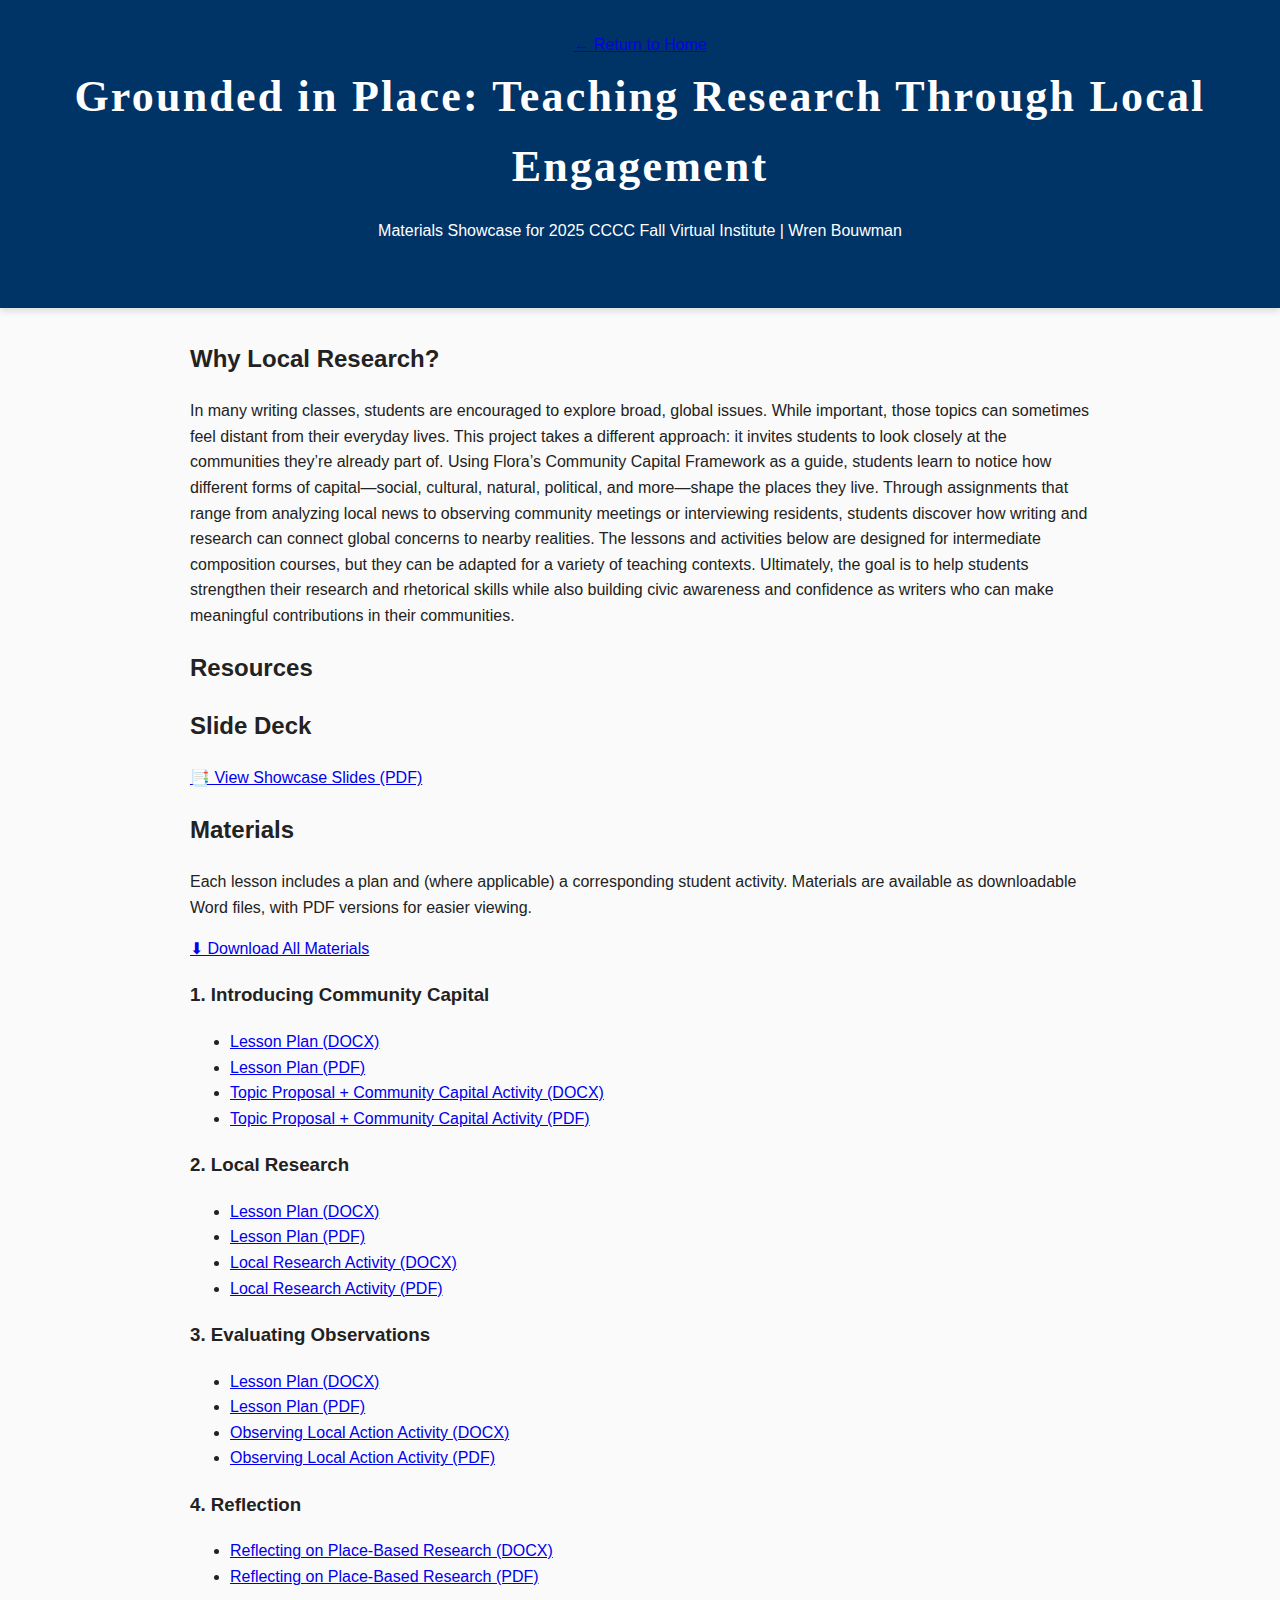
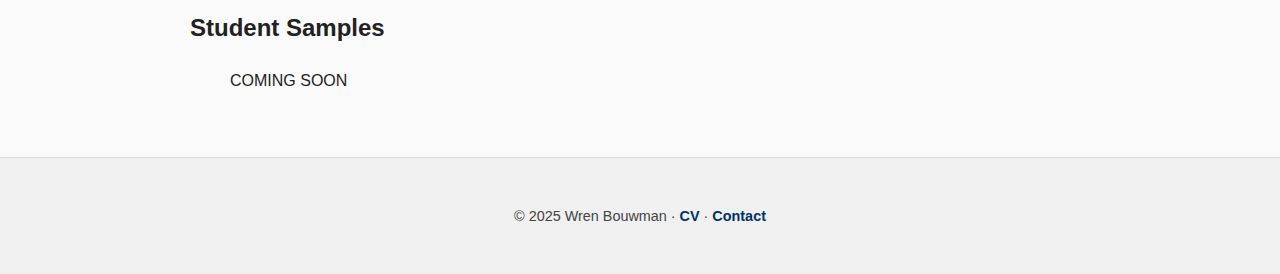
<file: CCCC-FVI.html>
<!DOCTYPE html>
<html lang="en">
<head>
  <meta charset="UTF-8" />
  <meta name="viewport" content="width=device-width, initial-scale=1" />
  <title>CCCC FVI 2025 Materials Showcase – Wren Bouwman</title>
  <link rel="stylesheet" href="styles.css" />
</head>
<body>
  <header>
    <a class="home-link" href="/portfolio/index.html">← Return to Home</a>
    <h1>Grounded in Place: Teaching Research Through Local Engagement</h1>
    <p>Materials Showcase for 2025 CCCC Fall Virtual Institute | Wren Bouwman</p>
  </header>

  <main>
    <section>
      <h2>Why Local Research?</h2>
      <p> In many writing classes, students are encouraged to explore broad, global issues. While important, those topics can sometimes feel distant from their everyday lives.
        This project takes a different approach: it invites students to look closely at the communities they’re already part of. 
        Using Flora’s Community Capital Framework as a guide, students learn to notice how different forms of capital—social, cultural, natural, political, and more—shape the places they live. 
        Through assignments that range from analyzing local news to observing community meetings or interviewing residents, students discover how writing and research can connect global concerns to nearby realities. 
        The lessons and activities below are designed for intermediate composition courses, but they can be adapted for a variety of teaching contexts. 
        Ultimately, the goal is to help students strengthen their research and rhetorical skills while also building civic awareness and confidence as writers who can make meaningful contributions in their communities.
      </p>
    </section>

    <section>
     <h2>Resources</h2>
    </section>

    <section>
      <h2>Slide Deck</h2>
      <p><a href="materials/showcase-slides.pdf">📑 View Showcase Slides (PDF)</a></p>
    </section>

    <section>
      <h2>Materials</h2>
      <p>
        Each lesson includes a plan and (where applicable) a corresponding student activity. 
        Materials are available as downloadable Word files, with PDF versions for easier viewing.
      </p>

      <a class="download-all" href="materials/all-materials.zip">⬇ Download All Materials</a>

      <h3>1. Introducing Community Capital</h3>
      <ul>
        <li><a href="materials/Introducing Community Capital Lesson Plan.docx">Lesson Plan (DOCX)</a></li>
        <li><a href="materials/Introducing Community Capital Lesson Plan.pdf">Lesson Plan (PDF)</a></li>
        <li><a href="materials/Topic Proposal + Community Capital Activity.docx">Topic Proposal + Community Capital Activity (DOCX)</a></li>
        <li><a href="materials/Topic Proposal + Community Capital Activity.pdf">Topic Proposal + Community Capital Activity (PDF)</a></li>
      </ul>

      <h3>2. Local Research</h3>
      <ul>
        <li><a href="materials/Local Research Lesson Plan.docx">Lesson Plan (DOCX)</a></li>
        <li><a href="materials/Local Research Lesson Plan.pdf">Lesson Plan (PDF)</a></li>
        <li><a href="materials/Local Research Activity.docx">Local Research Activity (DOCX)</a></li>
        <li><a href="materials/Local Research Activity.pdf">Local Research Activity (PDF)</a></li>
      </ul>

      <h3>3. Evaluating Observations</h3>
      <ul>
        <li><a href="materials/Evaluating Observations Lesson Plan.docx">Lesson Plan (DOCX)</a></li>
        <li><a href="materials/Evaluating Observations Lesson Plan.pdf">Lesson Plan (PDF)</a></li>
        <li><a href="materials/Observing Local Action Activity.docx">Observing Local Action Activity (DOCX)</a></li>
        <li><a href="materials/Observing Local Action Activity.pdf">Observing Local Action Activity (PDF)</a></li>
      </ul>

      <h3>4. Reflection</h3>
      <ul>
        <li><a href="materials/Reflecting on Place-Based Research.docx">Reflecting on Place-Based Research (DOCX)</a></li>
        <li><a href="materials/Reflecting on Place-Based Research.pdf">Reflecting on Place-Based Research (PDF)</a></li>
      </ul>
    </section>

      <h2>Student Samples</h2>
      <ul>
        <p> COMING SOON </p>
      </ul>
    </section>
  </main>

  <footer>
    <p>© 2025 Wren Bouwman · <a href="/cv.html">CV</a> · <a href="mailto:your.email@university.edu">Contact</a></p>
  </footer>
</body>
</html>
</file>
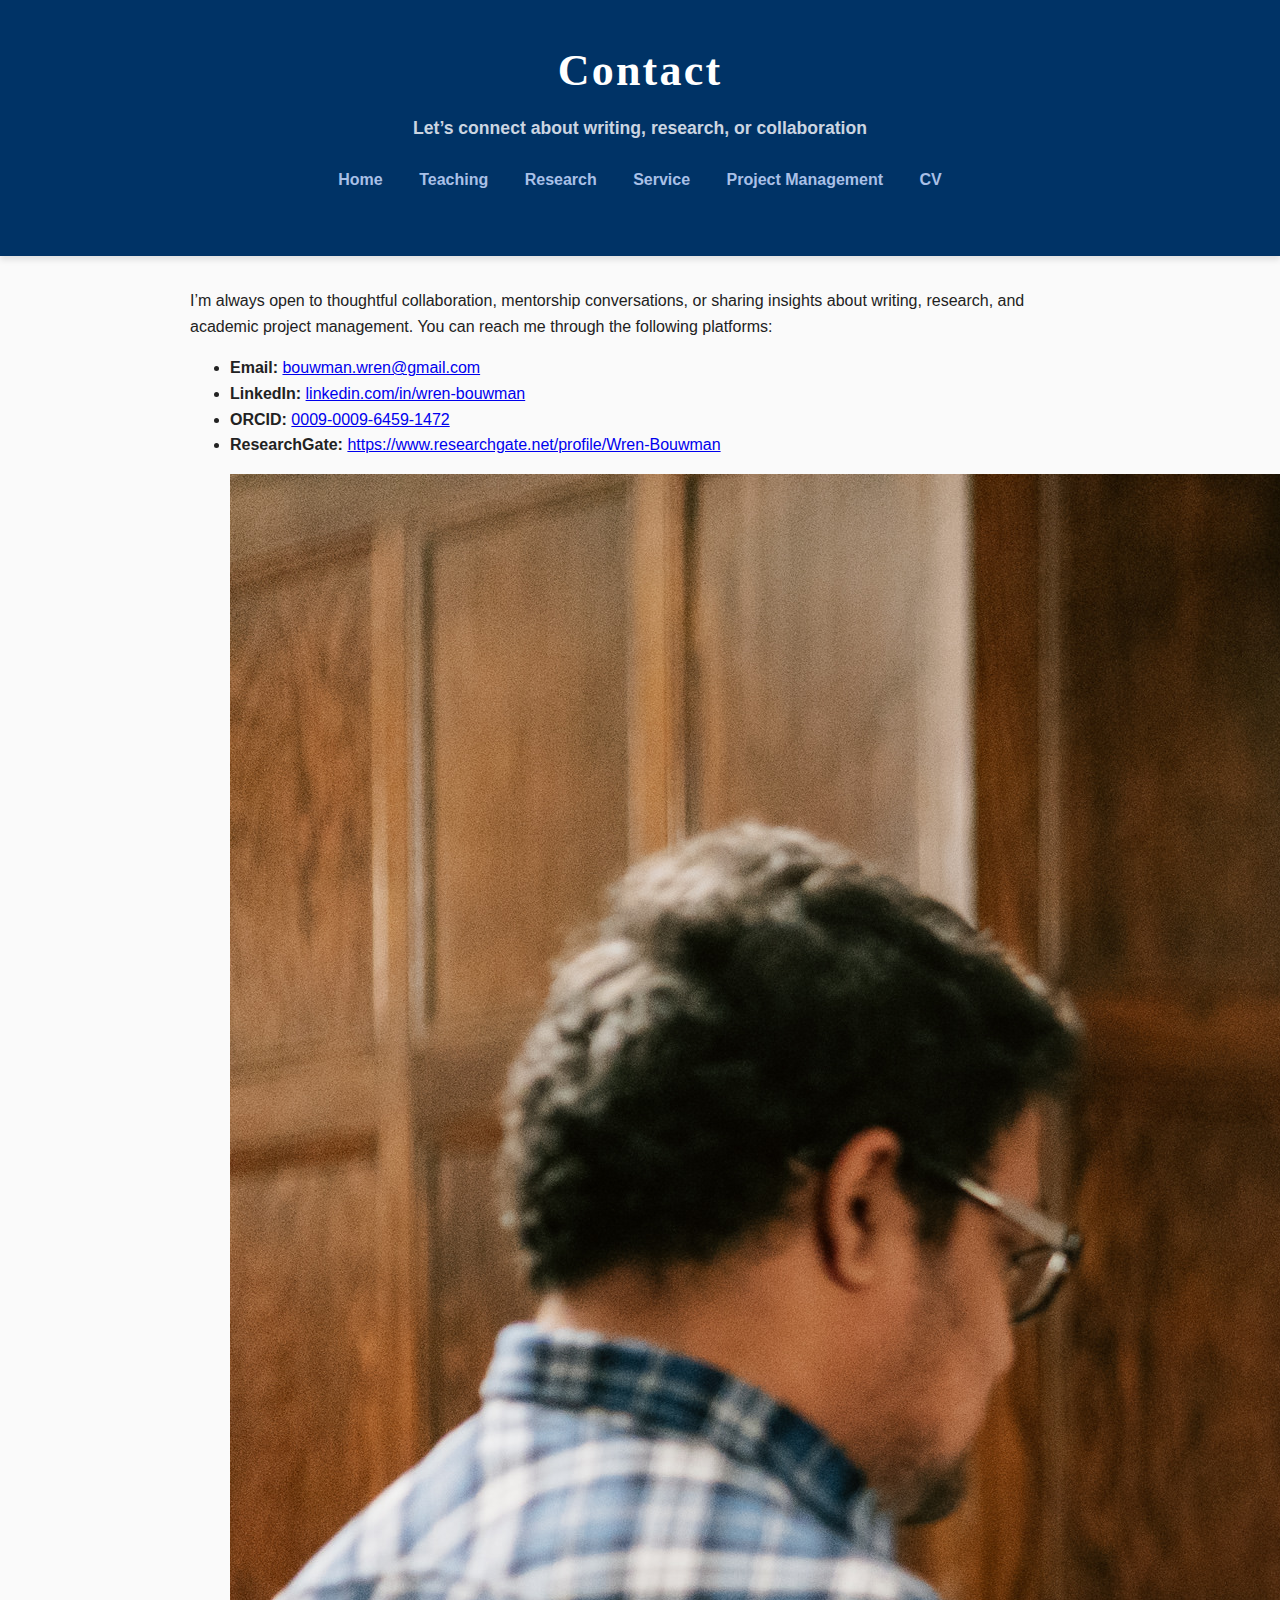
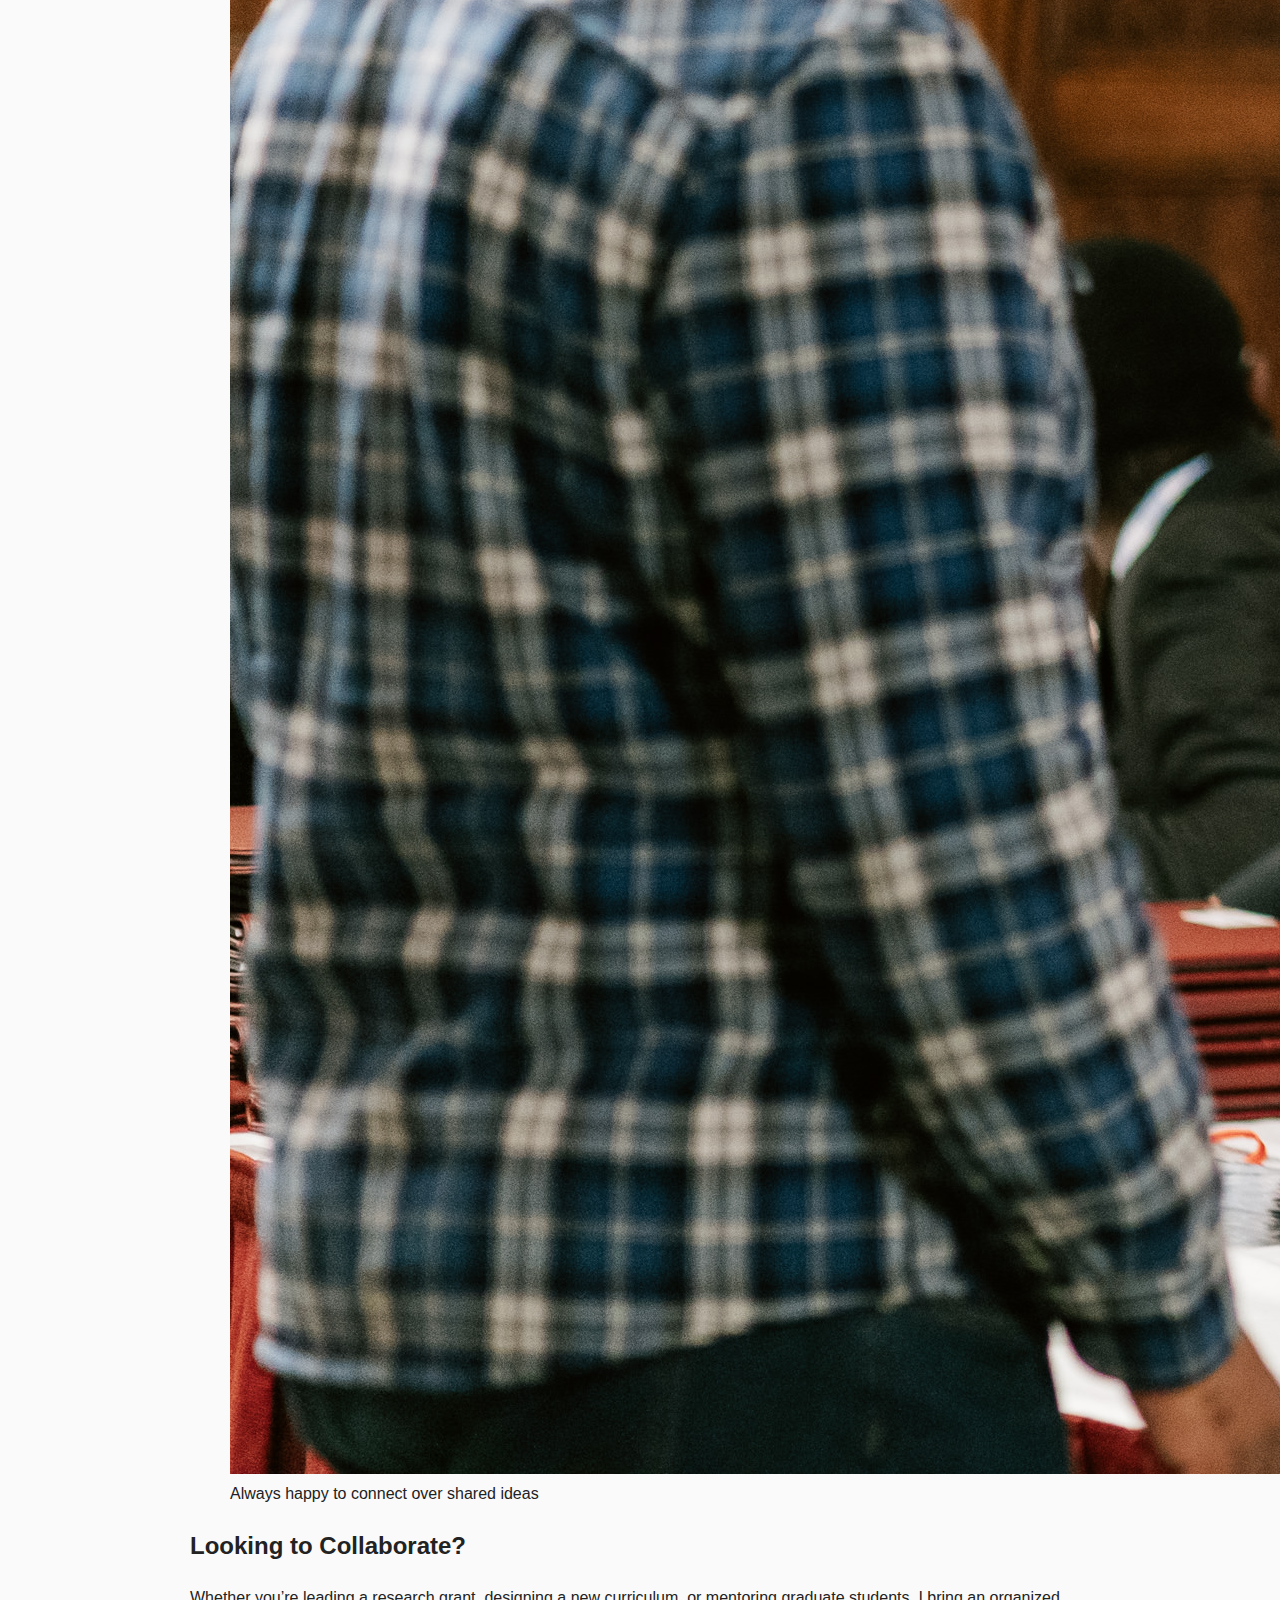
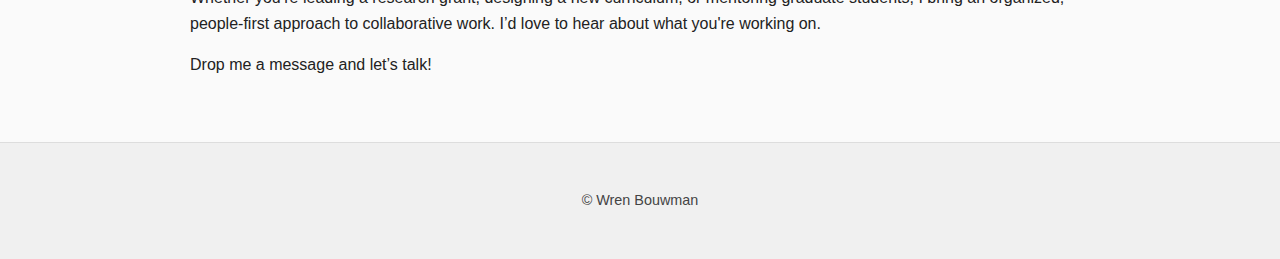
<file: contact.html>
<!DOCTYPE html>
<html lang="en">
<head>
  <meta charset="UTF-8" />
  <meta name="viewport" content="width=device-width, initial-scale=1" />
  <title>Contact – Wren Bouwman</title>
  <link rel="stylesheet" href="styles.css" />
</head>
<body>

  <header>
    <h1>Contact</h1>
    <p class="subtitle">Let’s connect about writing, research, or collaboration</p>
    <nav>
      <a href="index.html">Home</a>
      <a href="teaching.html">Teaching</a>
      <a href="research.html">Research</a>
      <a href="service.html">Service</a>
      <a href="projects.html">Project Management</a>
      <a href="files/Bouwman_CV.pdf"> CV</a>
    </nav>
  </header>

  <main>
    <section>
      <p>I’m always open to thoughtful collaboration, mentorship conversations, or sharing insights about writing, research, and academic project management. You can reach me through the following platforms:</p>
      <ul>
        <li><strong>Email:</strong> <a href="mailto:bouwman.wren@gmail.com">bouwman.wren@gmail.com</a></li>
        <li><strong>LinkedIn:</strong> <a href="https://linkedin.com/in/wren-bouwman" target="_blank">linkedin.com/in/wren-bouwman</a></li>
        <li><strong>ORCID:</strong> <a href="https://orcid.org/0009-0009-6459-1472" target="_blank">0009-0009-6459-1472</a></li>
        <li><strong>ResearchGate:</strong> <a href="https://www.researchgate.net/profile/Wren-Bouwman" target="_blank">https://www.researchgate.net/profile/Wren-Bouwman</a></li>
      </ul>
    </section>

    <figure class="photo">
      <img src="files/GPSSTable.jpg" alt="Wren working the table at the GPSS Conference" />
      <figcaption>Always happy to connect over shared ideas</figcaption>
    </figure>

    <section>
      <h2>Looking to Collaborate?</h2>
      <p>Whether you’re leading a research grant, designing a new curriculum, or mentoring graduate students, I bring an organized, people-first approach to collaborative work. I’d love to hear about what you're working on.</p>
      <p>Drop me a message and let’s talk!</p>
    </section>
  </main>

  <footer>
    <p>&copy; Wren Bouwman</p>
  </footer>

</body>
</html>
</file>
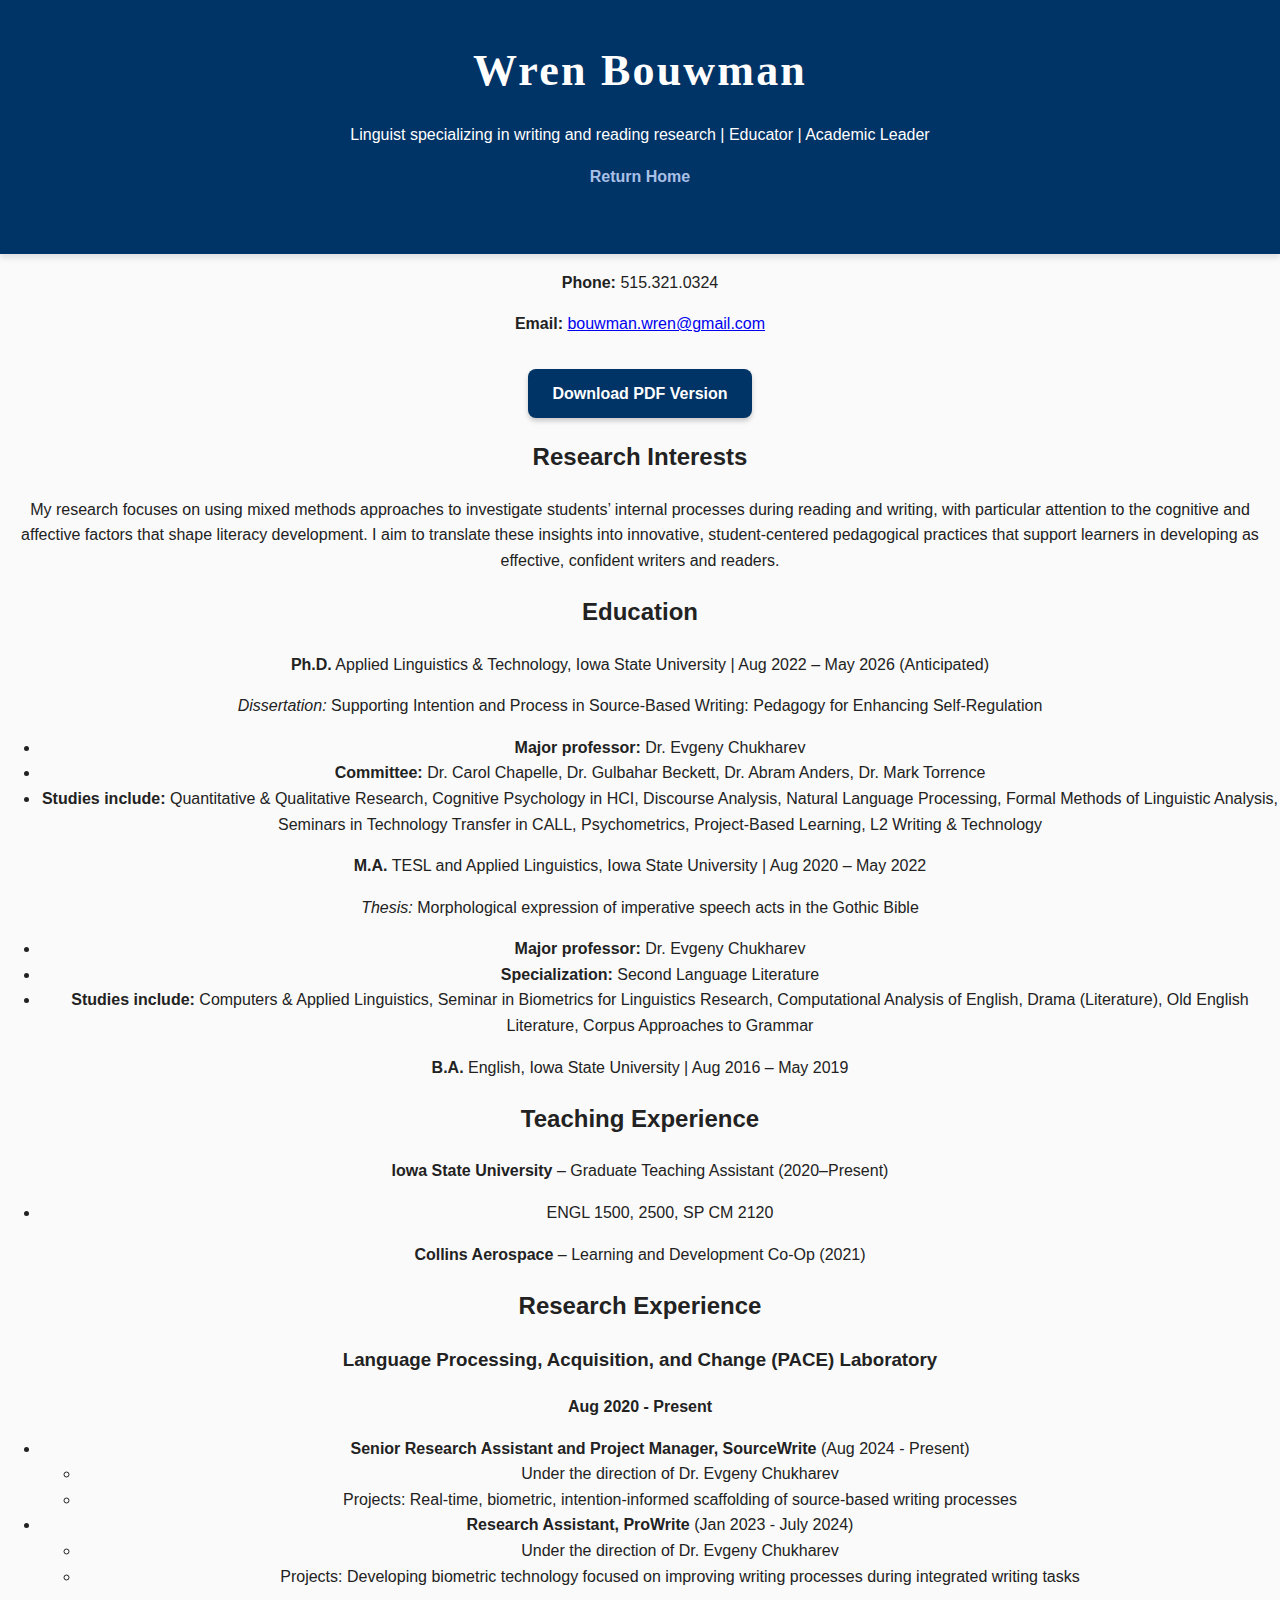
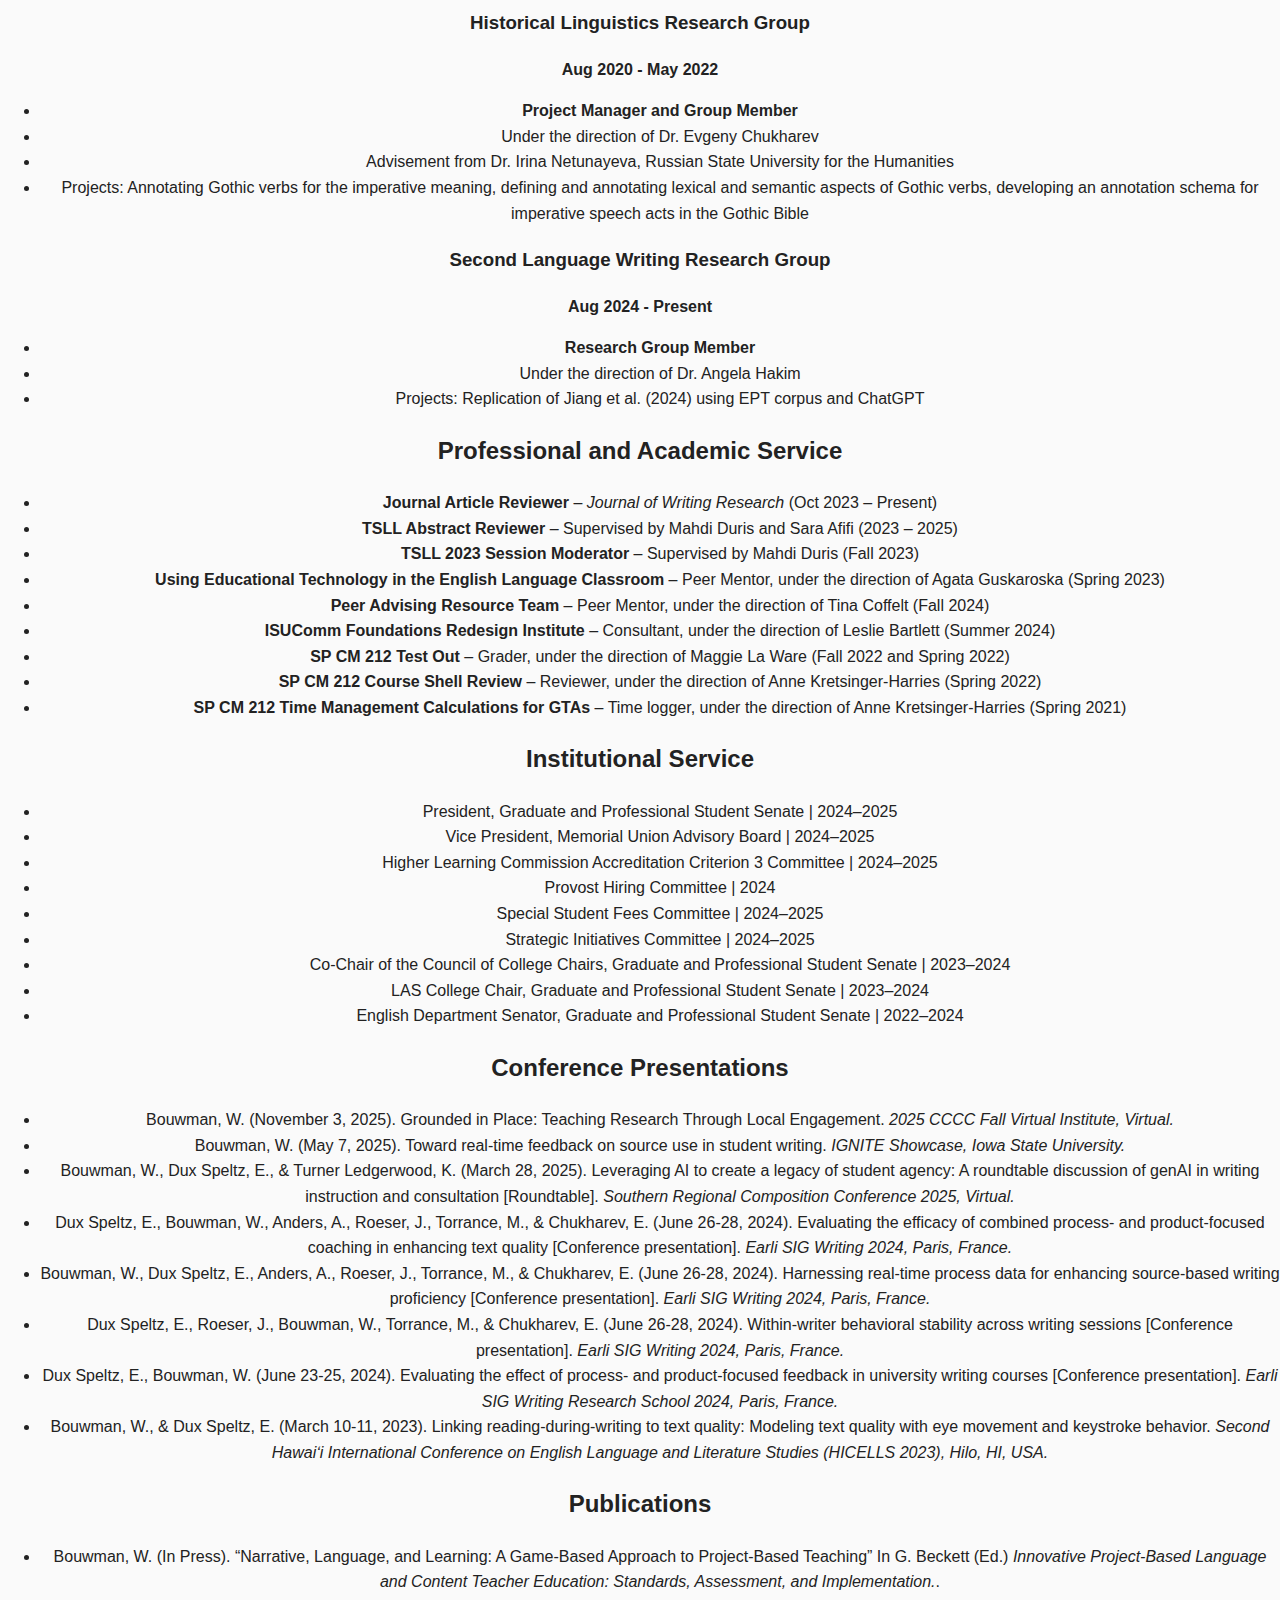
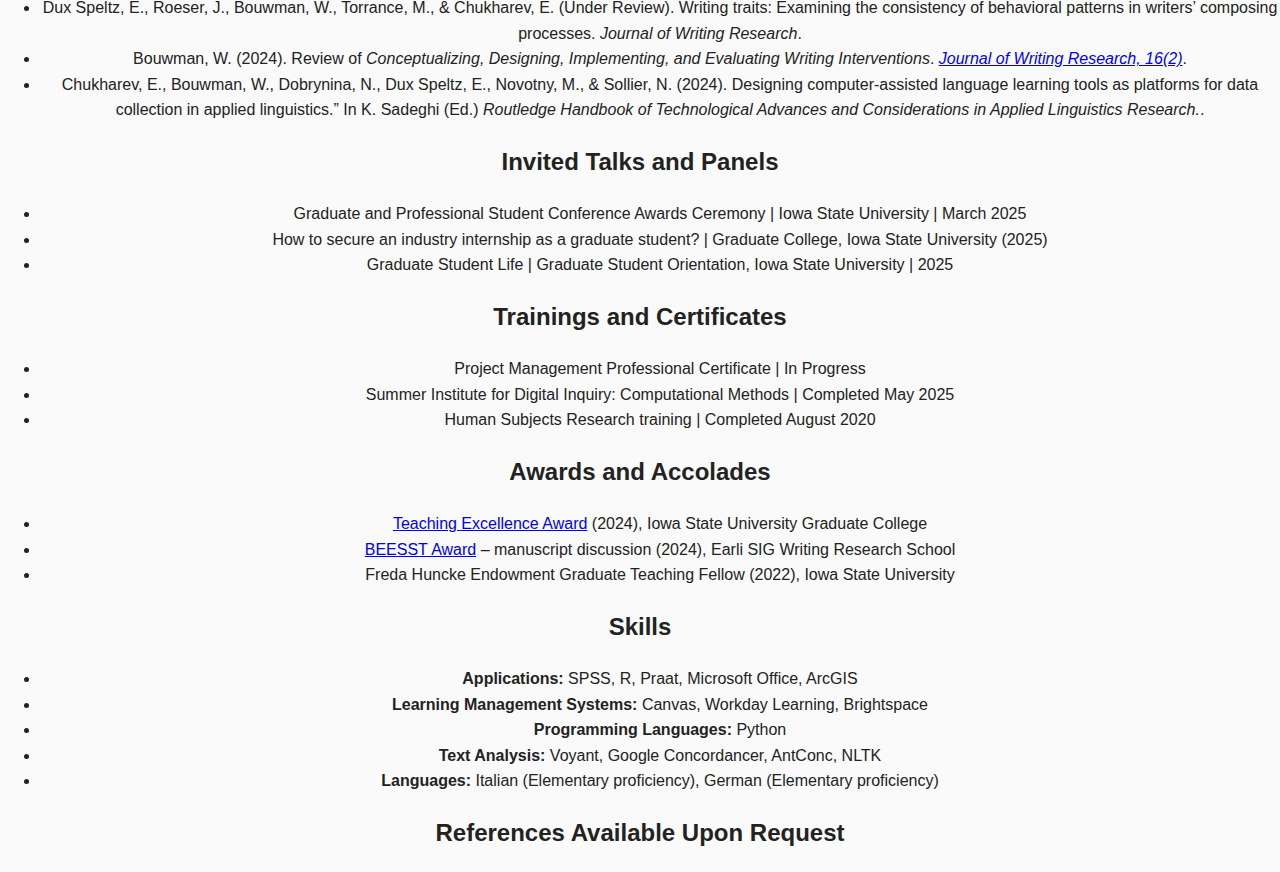
<file: cv.html>
<!DOCTYPE html>
<html lang="en">
<head>
  <meta charset="UTF-8" />
  <meta name="viewport" content="width=device-width, initial-scale=1.0" />
  <title>Wren Bouwman | CV</title>
  <link rel="stylesheet" href="styles.css" />
  
</head>
  <header>
    <h1>Wren Bouwman</h1>
    <p>Linguist specializing in writing and reading research | Educator | Academic Leader</p>
    <nav>
      <a href="index.html">Return Home</a>
    </nav>
  </header>
  
<body>
  <div class="contact">
    <p><strong>Phone:</strong> 515.321.0324</p>
    <p><strong>Email:</strong> <a href="mailto:bouwman.wren@gmail.com">bouwman.wren@gmail.com</a></p>
    <p><a href="files/CV_Bouwman.pdf" class="cv-link" target="_blank"> Download PDF Version</a></p>
  </div>

  <div class="section">
    <h2>Research Interests</h2>
    <p>My research focuses on using mixed methods approaches to investigate students’ internal processes during reading and writing, with particular attention to the cognitive and affective factors that shape literacy development. I aim to translate these insights into innovative, student-centered pedagogical practices that support learners in developing as effective, confident writers and readers.
    </p>
  </div>

  <div class="section">
    <h2>Education</h2>
    <p><strong>Ph.D.</strong> Applied Linguistics & Technology, Iowa State University | Aug 2022 – May 2026 (Anticipated)</p>
    <p><em>Dissertation:</em> Supporting Intention and Process in Source-Based Writing: Pedagogy for Enhancing Self-Regulation</p>
<ul>
  <li><strong>Major professor:</strong> Dr. Evgeny Chukharev</li>
  <li><strong>Committee:</strong> Dr. Carol Chapelle, Dr. Gulbahar Beckett, Dr. Abram Anders, Dr. Mark Torrence</li>
  <li><strong>Studies include:</strong> Quantitative & Qualitative Research, Cognitive Psychology in HCI, Discourse Analysis, Natural Language Processing, Formal Methods of Linguistic Analysis, Seminars in Technology Transfer in CALL, Psychometrics, Project-Based Learning, L2 Writing & Technology</li>
</ul>
    <p><strong>M.A.</strong> TESL and Applied Linguistics, Iowa State University | Aug 2020 – May 2022</p>
<p><em>Thesis:</em> Morphological expression of imperative speech acts in the Gothic Bible</p>
<ul>
  <li><strong>Major professor:</strong> Dr. Evgeny Chukharev</li>
  <li><strong>Specialization:</strong> Second Language Literature</li>
  <li><strong>Studies include:</strong> Computers & Applied Linguistics, Seminar in Biometrics for Linguistics Research, Computational Analysis of English, Drama (Literature), Old English Literature, Corpus Approaches to Grammar</li>
</ul>
    <p><strong>B.A.</strong> English, Iowa State University | Aug 2016 – May 2019</p>
  </div>

  <div class="section">
    <h2>Teaching Experience</h2>
    <p><strong>Iowa State University</strong> – Graduate Teaching Assistant (2020–Present)</p>
    <ul>
      <li>ENGL 1500, 2500, SP CM 2120</li>
    </ul>
    <p><strong>Collins Aerospace</strong> – Learning and Development Co-Op (2021)</p>
  </div>

  <div class="section">
<h2>Research Experience</h2>

<h3>Language Processing, Acquisition, and Change (PACE) Laboratory</h3>
<p><strong>Aug 2020 - Present</strong></p>
<ul>
  <li><strong>Senior Research Assistant and Project Manager, SourceWrite</strong> (Aug 2024 - Present)
    <ul>
      <li>Under the direction of Dr. Evgeny Chukharev</li>
      <li>Projects: Real-time, biometric, intention-informed scaffolding of source-based writing processes</li>
    </ul>
  </li>
  <li><strong>Research Assistant, ProWrite</strong> (Jan 2023 - July 2024)
    <ul>
      <li>Under the direction of Dr. Evgeny Chukharev</li>
      <li>Projects: Developing biometric technology focused on improving writing processes during integrated writing tasks</li>
    </ul>
  </li>
</ul>

<h3>Historical Linguistics Research Group</h3>
<p><strong>Aug 2020 - May 2022</strong></p>
<ul>
  <li><strong>Project Manager and Group Member</strong></li>
  <li>Under the direction of Dr. Evgeny Chukharev</li>
  <li>Advisement from Dr. Irina Netunayeva, Russian State University for the Humanities</li>
  <li>Projects: Annotating Gothic verbs for the imperative meaning, defining and annotating lexical and semantic aspects of Gothic verbs, developing an annotation schema for imperative speech acts in the Gothic Bible</li>
</ul>

<h3>Second Language Writing Research Group</h3>
<p><strong>Aug 2024 - Present</strong></p>
<ul>
  <li><strong>Research Group Member</strong></li>
  <li>Under the direction of Dr. Angela Hakim</li>
  <li>Projects: Replication of Jiang et al. (2024) using EPT corpus and ChatGPT</li>
</ul>

  <div class="section">
    <h2>Professional and Academic Service</h2>
    <ul>
      <li><strong>Journal Article Reviewer</strong> – <em>Journal of Writing Research</em> (Oct 2023 – Present)</li>
      <li><strong>TSLL Abstract Reviewer</strong> – Supervised by Mahdi Duris and Sara Afifi (2023 – 2025)</li>
      <li><strong>TSLL 2023 Session Moderator</strong> – Supervised by Mahdi Duris (Fall 2023)</li>
      <li><strong>Using Educational Technology in the English Language Classroom</strong> – Peer Mentor, under the direction of Agata Guskaroska (Spring 2023)</li>
      <li><strong>Peer Advising Resource Team</strong> – Peer Mentor, under the direction of Tina Coffelt (Fall 2024)</li>
      <li><strong>ISUComm Foundations Redesign Institute</strong> – Consultant, under the direction of Leslie Bartlett (Summer 2024)</li>
      <li><strong>SP CM 212 Test Out</strong> – Grader, under the direction of Maggie La Ware (Fall 2022 and Spring 2022)</li>
      <li><strong>SP CM 212 Course Shell Review</strong> – Reviewer, under the direction of Anne Kretsinger-Harries (Spring 2022)</li>
      <li><strong>SP CM 212 Time Management Calculations for GTAs</strong> – Time logger, under the direction of Anne Kretsinger-Harries (Spring 2021)</li>
    </ul>
  </div>

  <div class="section">
    <h2>Institutional Service</h2>
    <ul>
      <li>President, Graduate and Professional Student Senate | 2024–2025</li>
      <li>Vice President, Memorial Union Advisory Board | 2024–2025</li>
      <li>Higher Learning Commission Accreditation Criterion 3 Committee | 2024–2025</li>
      <li>Provost Hiring Committee | 2024</li>
      <li>Special Student Fees Committee | 2024–2025</li>
      <li>Strategic Initiatives Committee | 2024–2025</li>
      <li>Co-Chair of the Council of College Chairs, Graduate and Professional Student Senate | 2023–2024</li>
      <li>LAS College Chair, Graduate and Professional Student Senate | 2023–2024</li>
      <li>English Department Senator, Graduate and Professional Student Senate | 2022–2024</li>
    </ul>
  </div>

  <div class="section">
  <h2>Conference Presentations</h2>
  <ul>
    <li>Bouwman, W. (November 3, 2025). Grounded in Place: Teaching Research Through Local Engagement. <em>2025 CCCC Fall Virtual Institute, Virtual.</em></li>
    <li>Bouwman, W. (May 7, 2025). Toward real-time feedback on source use in student writing. <em>IGNITE Showcase, Iowa State University.</em></li>
    <li>Bouwman, W., Dux Speltz, E., & Turner Ledgerwood, K. (March 28, 2025). Leveraging AI to create a legacy of student agency: A roundtable discussion of genAI in writing instruction and consultation [Roundtable]. <em>Southern Regional Composition Conference 2025, Virtual.</em></li>
    <li>Dux Speltz, E., Bouwman, W., Anders, A., Roeser, J., Torrance, M., & Chukharev, E. (June 26-28, 2024). Evaluating the efficacy of combined process- and product-focused coaching in enhancing text quality [Conference presentation]. <em>Earli SIG Writing 2024, Paris, France.</em></li>
    <li>Bouwman, W., Dux Speltz, E., Anders, A., Roeser, J., Torrance, M., & Chukharev, E. (June 26-28, 2024). Harnessing real-time process data for enhancing source-based writing proficiency [Conference presentation]. <em>Earli SIG Writing 2024, Paris, France.</em></li>
    <li>Dux Speltz, E., Roeser, J., Bouwman, W., Torrance, M., & Chukharev, E. (June 26-28, 2024). Within-writer behavioral stability across writing sessions [Conference presentation]. <em>Earli SIG Writing 2024, Paris, France.</em></li>
    <li>Dux Speltz, E., Bouwman, W. (June 23-25, 2024). Evaluating the effect of process- and product-focused feedback in university writing courses [Conference presentation]. <em>Earli SIG Writing Research School 2024, Paris, France.</em></li>
    <li>Bouwman, W., & Dux Speltz, E. (March 10-11, 2023). Linking reading-during-writing to text quality: Modeling text quality with eye movement and keystroke behavior. <em>Second Hawaiʻi International Conference on English Language and Literature Studies (HICELLS 2023), Hilo, HI, USA.</em></li>
  </ul>
  </div>

  <div class="section">
    <h2>Publications</h2>
    <ul>
      <!-- <li>Bouwman, W., Conijn, R., Singh, A., & Torrance, M. (Under Review). What are you writing about? <em>Computers and Education: AI</em>.</li> -->
      <li>Bouwman, W. (In Press). “Narrative, Language, and Learning: A Game-Based Approach to Project-Based Teaching” In G. Beckett (Ed.) <em>Innovative Project-Based Language and Content Teacher Education: Standards, Assessment, and Implementation.</em>.</li>
      <li>Dux Speltz, E., Roeser, J., Bouwman, W., Torrance, M., & Chukharev, E. (Under Review). Writing traits: Examining the consistency of behavioral patterns in writers’ composing processes. <em>Journal of Writing Research</em>.</li>
      <li>Bouwman, W. (2024). Review of <em>Conceptualizing, Designing, Implementing, and Evaluating Writing Interventions</em>. <em><a href="https://doi.org/10.17239/jowr-2024.16.02.05">Journal of Writing Research, 16(2)</a></em>.</li>
      <li>Chukharev, E., Bouwman, W., Dobrynina, N., Dux Speltz, E., Novotny, M., & Sollier, N. (2024). Designing computer-assisted language learning tools as platforms for data collection in applied linguistics.” In K. Sadeghi (Ed.) <em> Routledge Handbook of Technological Advances and Considerations in Applied Linguistics Research.</em>.</li>
      <!--  <li>Bouwman, W. (Under Review). Moves that matter: A move analysis of summary writing in introductory composition courses.</li> -->
    </ul>
  </div>

  <div class="section">
    <h2>Invited Talks and Panels</h2>
    <ul>
      <li>Graduate and Professional Student Conference Awards Ceremony | Iowa State University | March 2025</li>
      <li>How to secure an industry internship as a graduate student? | Graduate College, Iowa State University (2025)</li>
      <li>Graduate Student Life | Graduate Student Orientation, Iowa State University | 2025</li>
    </ul>
  </div>

  <div class="section">
    <h2>Trainings and Certificates</h2>
    <ul>
      <li>Project Management Professional Certificate | In Progress</li>
      <li>Summer Institute for Digital Inquiry: Computational Methods | Completed May 2025</li>
      <li>Human Subjects Research training | Completed August 2020</li>
    </ul>
  </div>

  <div class="section">
    <h2>Awards and Accolades</h2>
<ul>
  <li><a href="https://www.parchment.com/u/award/a5f86ed7c160c9e4a5fac45c0e5eb6ec" target="_blank" rel="noopener noreferrer">Teaching Excellence Award</a> (2024), Iowa State University Graduate College</li>
  <li><a href="https://drive.google.com/file/d/1gXRBBJftqZj0B-QzdJjch7B7R-LigEDU/view?usp=sharing" target="_blank" rel="noopener noreferrer">BEESST Award</a> – manuscript discussion (2024), Earli SIG Writing Research School</li>
  <li>Freda Huncke Endowment Graduate Teaching Fellow (2022), Iowa State University</li>
</ul>
  </div>

  <div class="section">
    <h2>Skills</h2>
    <ul>
      <li><strong>Applications:</strong> SPSS, R, Praat, Microsoft Office, ArcGIS</li>
      <li><strong>Learning Management Systems:</strong> Canvas, Workday Learning, Brightspace</li>
      <li><strong> Programming Languages:</strong> Python</li>
      <li><strong> Text Analysis:</strong> Voyant, Google Concordancer, AntConc, NLTK</li>
      <li><strong> Languages:</strong> Italian (Elementary proficiency),  German (Elementary proficiency)</li>
    </ul>
  </div>
    
  <div class="section">
    <h2>References Available Upon Request</h2>
  </div>
</body>
</html>
</file>
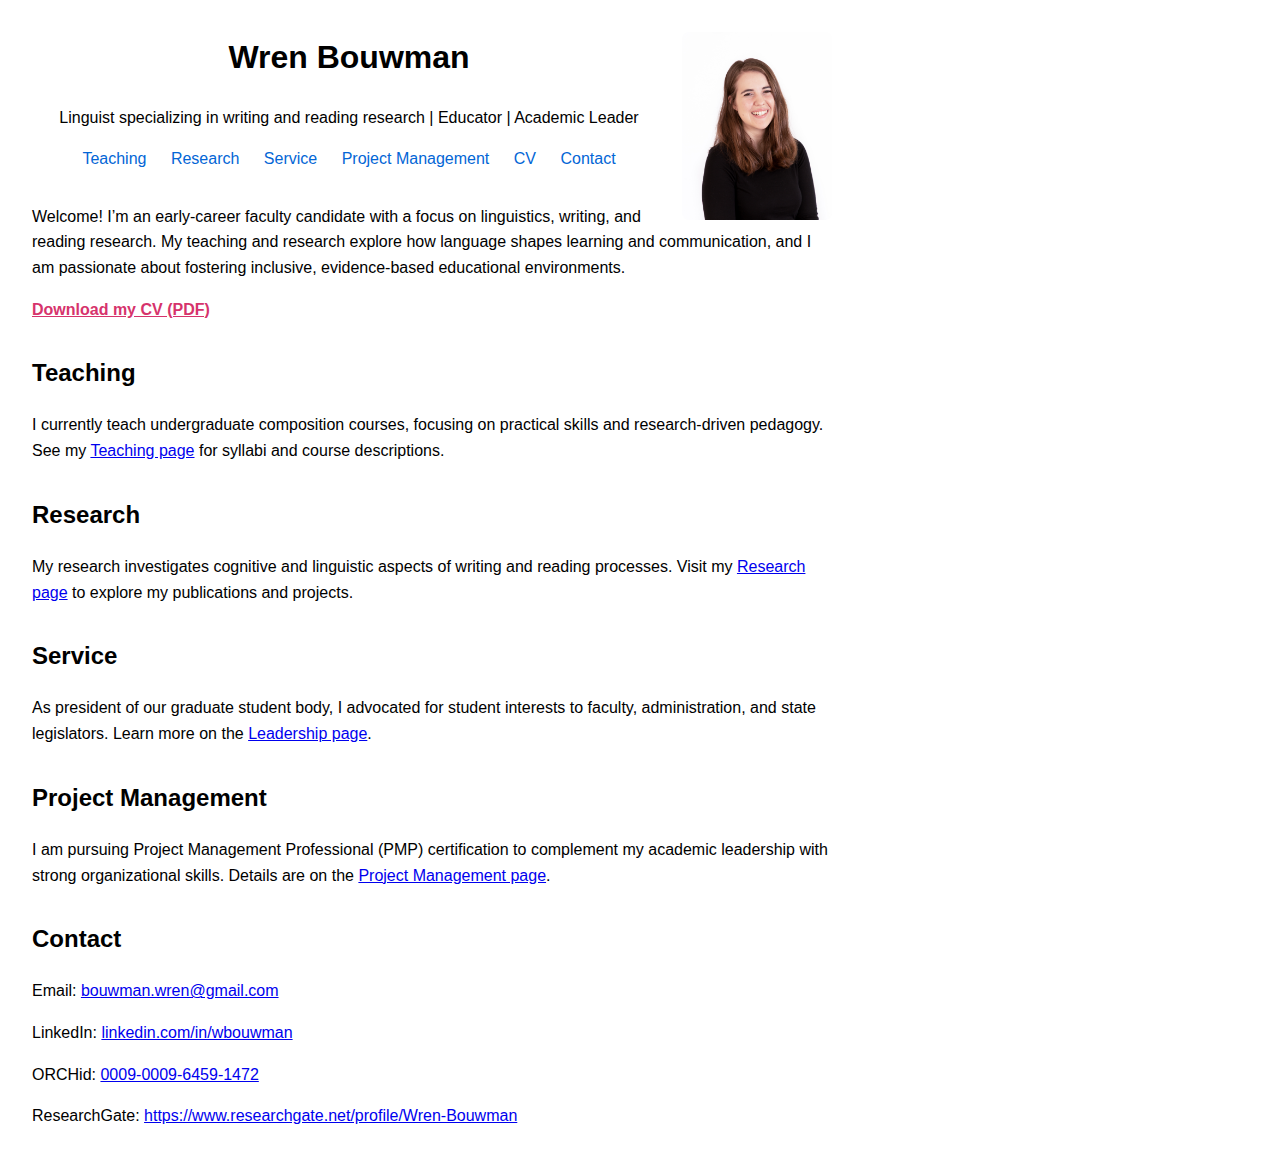
<file: home.html>
<!DOCTYPE html>
<html lang="en">
<head>
  <meta charset="UTF-8" />
  <meta name="viewport" content="width=device-width, initial-scale=1" />
  <title>Wren Bouwman – Linguist & Educator</title>
  <style>
    body { font-family: Arial, sans-serif; margin: 2rem; max-width: 800px; line-height: 1.6; }
    header { text-align: center; margin-bottom: 2rem; }
    nav a { margin: 0 10px; text-decoration: none; color: #0366d6; }
    section { margin-bottom: 2rem; }
    a.cv-link { font-weight: bold; color: #d6336c; }
  </style>
</head>
<body>

  <header>
    <img src="headshot.jpg" alt="Wren Bouwman Headshot" style="float: right; width: 150px; border-radius: 8px; margin-left: 1em;" />
    <h1>Wren Bouwman</h1>
    <p>Linguist specializing in writing and reading research | Educator | Academic Leader</p>
    <nav>
      <a href="#teaching">Teaching</a>
      <a href="#research">Research</a>
      <a href="#service">Service</a>
      <a href="#pm">Project Management</a>
      <a href="cv.html">CV</a>
      <a href="#contact">Contact</a>
    </nav>
  </header>

  <section id="intro">
    <p>Welcome! I’m an early-career faculty candidate with a focus on linguistics, writing, and reading research. My teaching and research explore how language shapes learning and communication, and I am passionate about fostering inclusive, evidence-based educational environments.</p>
    <p><a href="files/Bouwman_CV.pdf" class="cv-link" target="_blank">Download my CV (PDF)</a></p>
  </section>

  <section id="teaching">
    <h2>Teaching</h2>
    <p>I currently teach undergraduate composition courses, focusing on practical skills and research-driven pedagogy. See my <a href="teaching.html">Teaching page</a> for syllabi and course descriptions.</p>
  </section>

  <section id="research">
    <h2>Research</h2>
    <p>My research investigates cognitive and linguistic aspects of writing and reading processes. Visit my <a href="research.html">Research page</a> to explore my publications and projects.</p>
  </section>

  <section id="service">
    <h2>Service</h2>
    <p>As president of our graduate student body, I advocated for student interests to faculty, administration, and state legislators. Learn more on the <a href="leadership.html">Leadership page</a>.</p>
  </section>

  <section id="pm">
    <h2>Project Management</h2>
    <p>I am pursuing Project Management Professional (PMP) certification to complement my academic leadership with strong organizational skills. Details are on the <a href="project-management.html">Project Management page</a>.</p>
  </section>

  <section id="contact">
    <h2>Contact</h2>
    <p>Email: <a href="mailto:bouwman.wren@gmail.com">bouwman.wren@gmail.com</a></p>
    <p>LinkedIn: <a href="linkedin.com/in/wbouwman" target="_blank">linkedin.com/in/wbouwman</a></p>
    <p>ORCHid: <a href="https://orcid.org/0009-0009-6459-1472" target="_blank">0009-0009-6459-1472</a></p>
    <p>ResearchGate: <a href="https://www.researchgate.net/profile/Wren-Bouwman" target="_blank">https://www.researchgate.net/profile/Wren-Bouwman</a></p>
  </section>

</body>
</html>
</file>
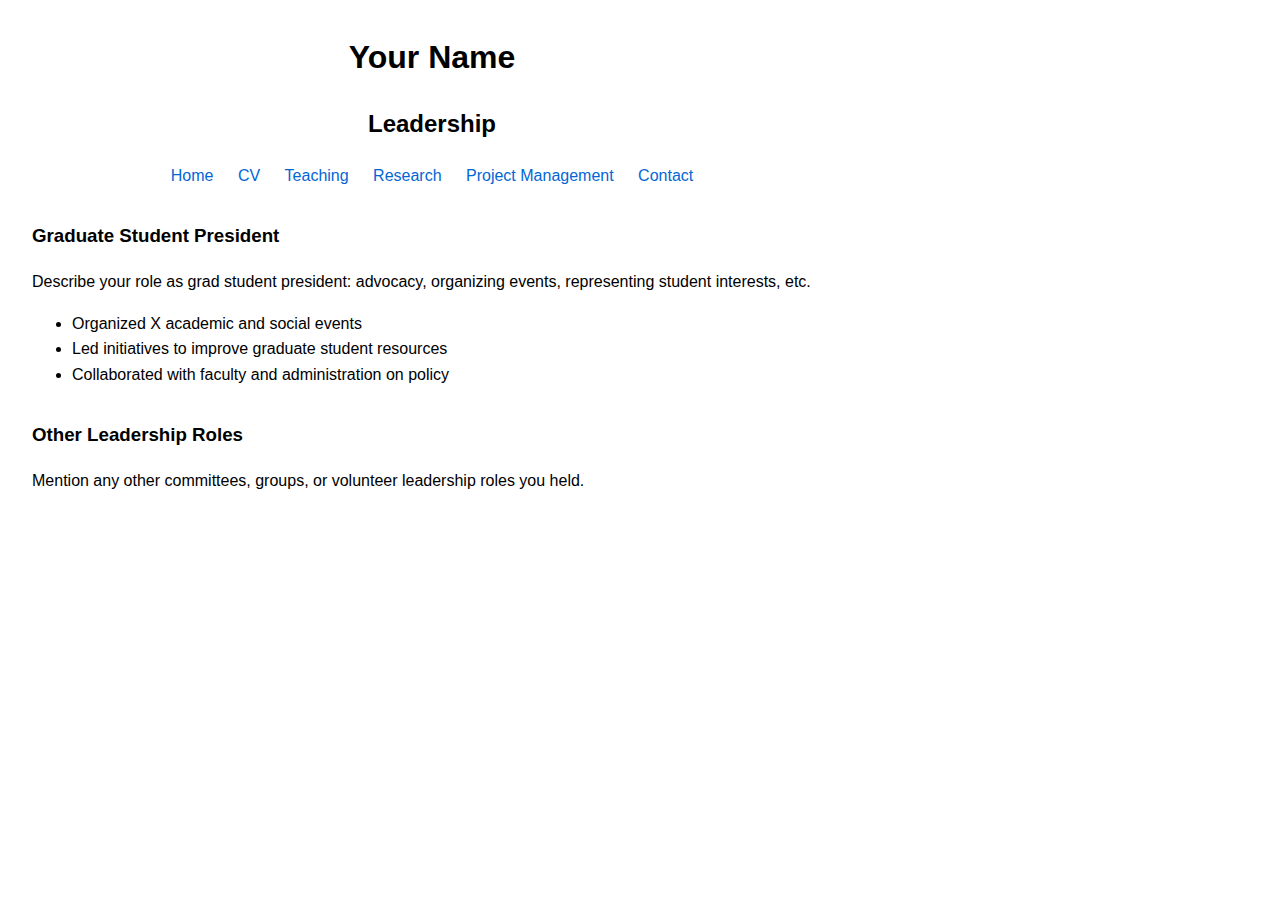
<file: leadership.html>
<!DOCTYPE html>
<html lang="en">
<head>
  <meta charset="UTF-8" />
  <meta name="viewport" content="width=device-width, initial-scale=1" />
  <title>Your Name – Leadership</title>
  <style>
    body { font-family: Arial, sans-serif; margin: 2rem; max-width: 800px; line-height: 1.6; }
    header { text-align: center; margin-bottom: 2rem; }
    nav a { margin: 0 10px; text-decoration: none; color: #0366d6; }
    section { margin-bottom: 2rem; }
  </style>
</head>
<body>

<header>
  <h1>Your Name</h1>
  <h2>Leadership</h2>
  <nav>
    <a href="index.html">Home</a>
    <a href="cv.html">CV</a>
    <a href="teaching.html">Teaching</a>
    <a href="research.html">Research</a>
    <a href="project-management.html">Project Management</a>
    <a href="contact.html">Contact</a>
  </nav>
</header>

<section id="grad-president">
  <h3>Graduate Student President</h3>
  <p>Describe your role as grad student president: advocacy, organizing events, representing student interests, etc.</p>
  <ul>
    <li>Organized X academic and social events</li>
    <li>Led initiatives to improve graduate student resources</li>
    <li>Collaborated with faculty and administration on policy</li>
  </ul>
</section>

<section id="other-roles">
  <h3>Other Leadership Roles</h3>
  <p>Mention any other committees, groups, or volunteer leadership roles you held.</p>
</section>

</body>
</html>
</file>
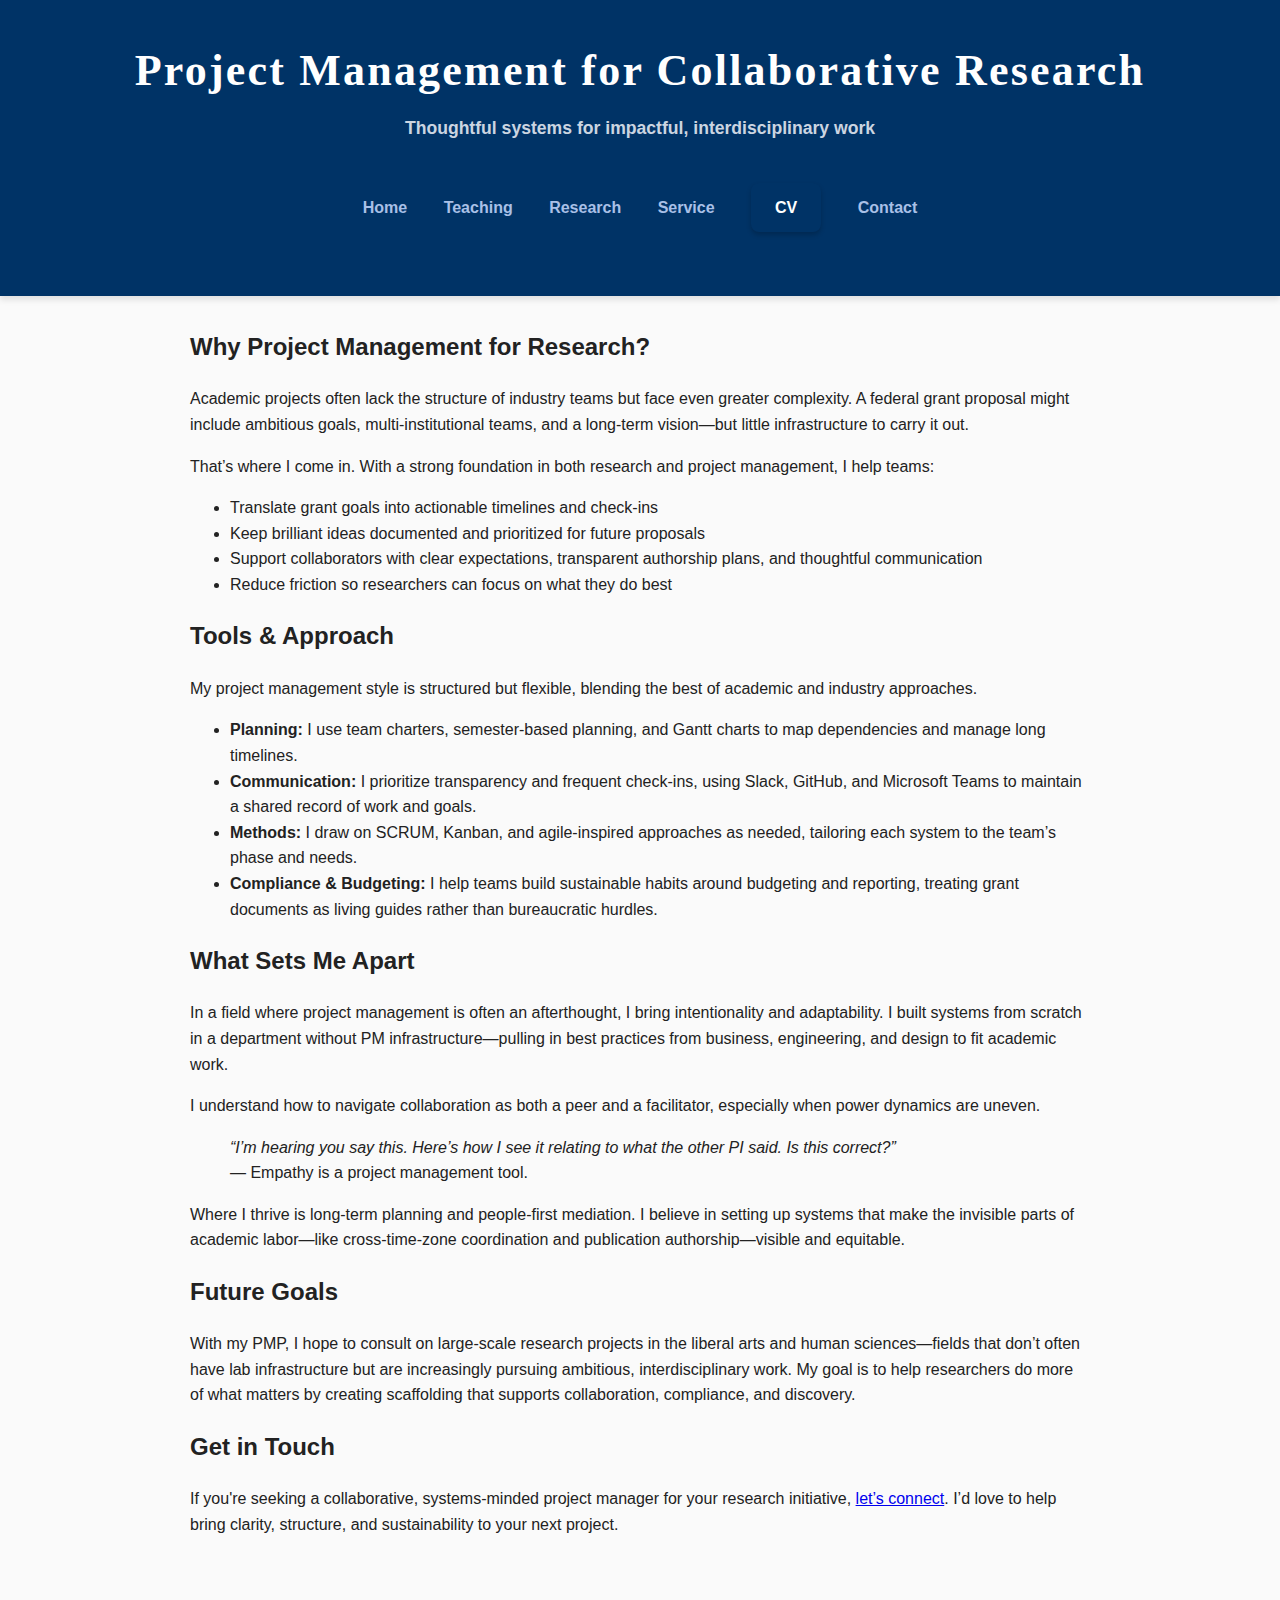
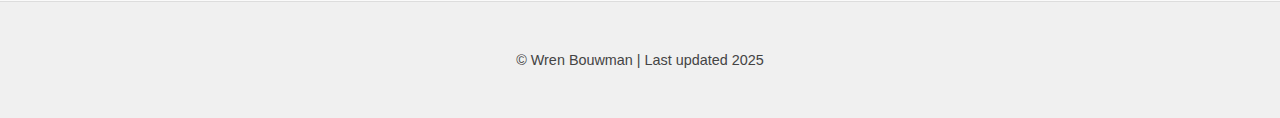
<file: projects.html>
<!DOCTYPE html>
<html lang="en">
<head>
  <meta charset="UTF-8" />
  <meta name="viewport" content="width=device-width, initial-scale=1" />
  <title>Project Management – Wren Bouwman</title>
  <link rel="stylesheet" href="styles.css" />
</head>
<body>

  <header>
    <h1>Project Management for Collaborative Research</h1>
    <p class="subtitle">Thoughtful systems for impactful, interdisciplinary work</p>
    <nav>
      <a href="index.html">Home</a>
      <a href="teaching.html">Teaching</a>
      <a href="research.html">Research</a>
      <a href="service.html">Service</a>
      <a href="portfolio/files/CV_Bouwman.pdf" class="cv-link" target="_blank">CV</a>
      <a href="contact.html">Contact</a>
    </nav>
  </header>

  <main>
    <section>
      <h2>Why Project Management for Research?</h2>
      <p>Academic projects often lack the structure of industry teams but face even greater complexity. A federal grant proposal might include ambitious goals, multi-institutional teams, and a long-term vision—but little infrastructure to carry it out.</p>
      <p>That’s where I come in. With a strong foundation in both research and project management, I help teams:</p>
      <ul>
        <li>Translate grant goals into actionable timelines and check-ins</li>
        <li>Keep brilliant ideas documented and prioritized for future proposals</li>
        <li>Support collaborators with clear expectations, transparent authorship plans, and thoughtful communication</li>
        <li>Reduce friction so researchers can focus on what they do best</li>
      </ul>
    </section>

    <section>
      <h2>Tools &amp; Approach</h2>
      <p>My project management style is structured but flexible, blending the best of academic and industry approaches.</p>
      <ul>
        <li><strong>Planning:</strong> I use team charters, semester-based planning, and Gantt charts to map dependencies and manage long timelines.</li>
        <li><strong>Communication:</strong> I prioritize transparency and frequent check-ins, using Slack, GitHub, and Microsoft Teams to maintain a shared record of work and goals.</li>
        <li><strong>Methods:</strong> I draw on SCRUM, Kanban, and agile-inspired approaches as needed, tailoring each system to the team’s phase and needs.</li>
        <li><strong>Compliance &amp; Budgeting:</strong> I help teams build sustainable habits around budgeting and reporting, treating grant documents as living guides rather than bureaucratic hurdles.</li>
      </ul>
    </section>

    <section>
      <h2>What Sets Me Apart</h2>
      <p>In a field where project management is often an afterthought, I bring intentionality and adaptability. I built systems from scratch in a department without PM infrastructure—pulling in best practices from business, engineering, and design to fit academic work.</p>
      <p>I understand how to navigate collaboration as both a peer and a facilitator, especially when power dynamics are uneven.</p>
      <blockquote>
        <em>“I’m hearing you say this. Here’s how I see it relating to what the other PI said. Is this correct?”</em><br />
        — Empathy is a project management tool.
      </blockquote>
      <p>Where I thrive is long-term planning and people-first mediation. I believe in setting up systems that make the invisible parts of academic labor—like cross-time-zone coordination and publication authorship—visible and equitable.</p>
    </section>

    <section>
      <h2>Future Goals</h2>
      <p>With my PMP, I hope to consult on large-scale research projects in the liberal arts and human sciences—fields that don’t often have lab infrastructure but are increasingly pursuing ambitious, interdisciplinary work. My goal is to help researchers do more of what matters by creating scaffolding that supports collaboration, compliance, and discovery.</p>
    </section>

    <section>
      <h2>Get in Touch</h2>
      <p>If you're seeking a collaborative, systems-minded project manager for your research initiative, <a href="mailto:your.email@example.com">let’s connect</a>. I’d love to help bring clarity, structure, and sustainability to your next project.</p>
    </section>
  </main>

  <footer>
    <p>© Wren Bouwman | Last updated 2025</p>
  </footer>

</body>
</html>
</file>
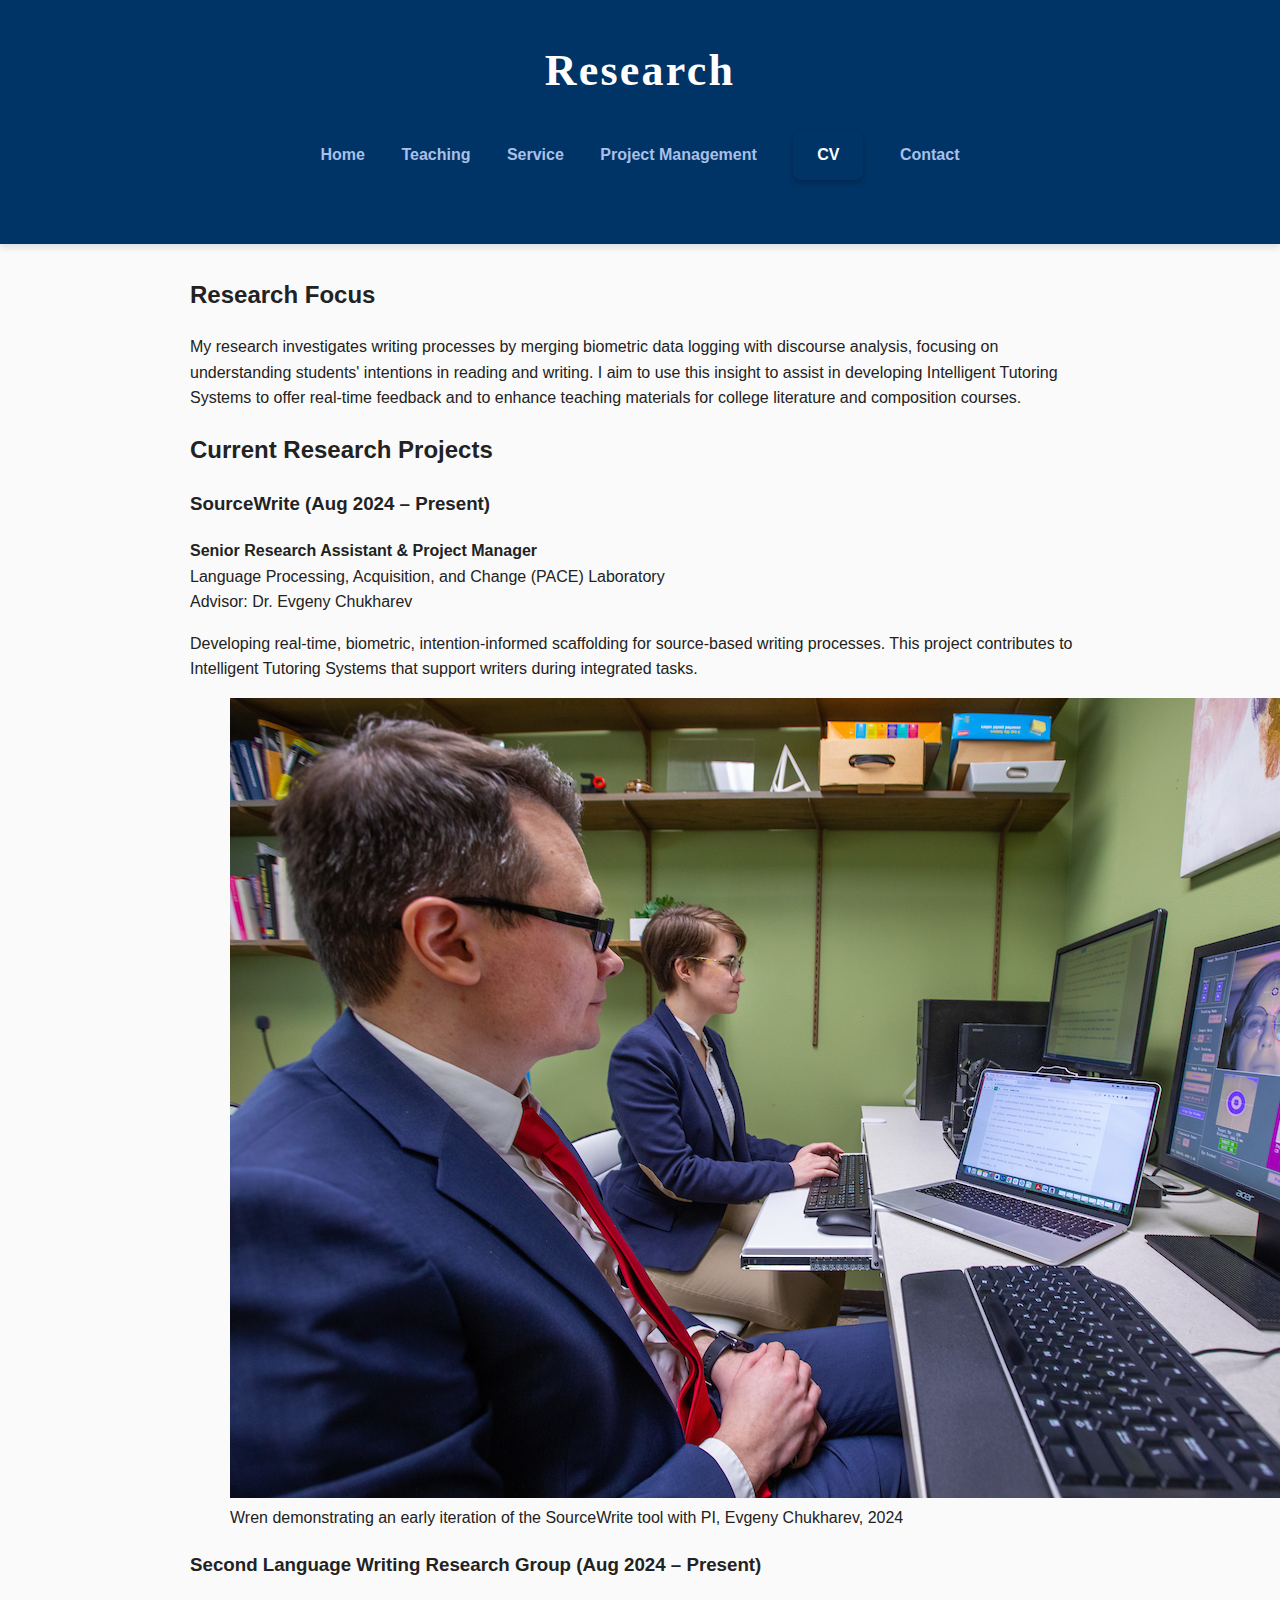
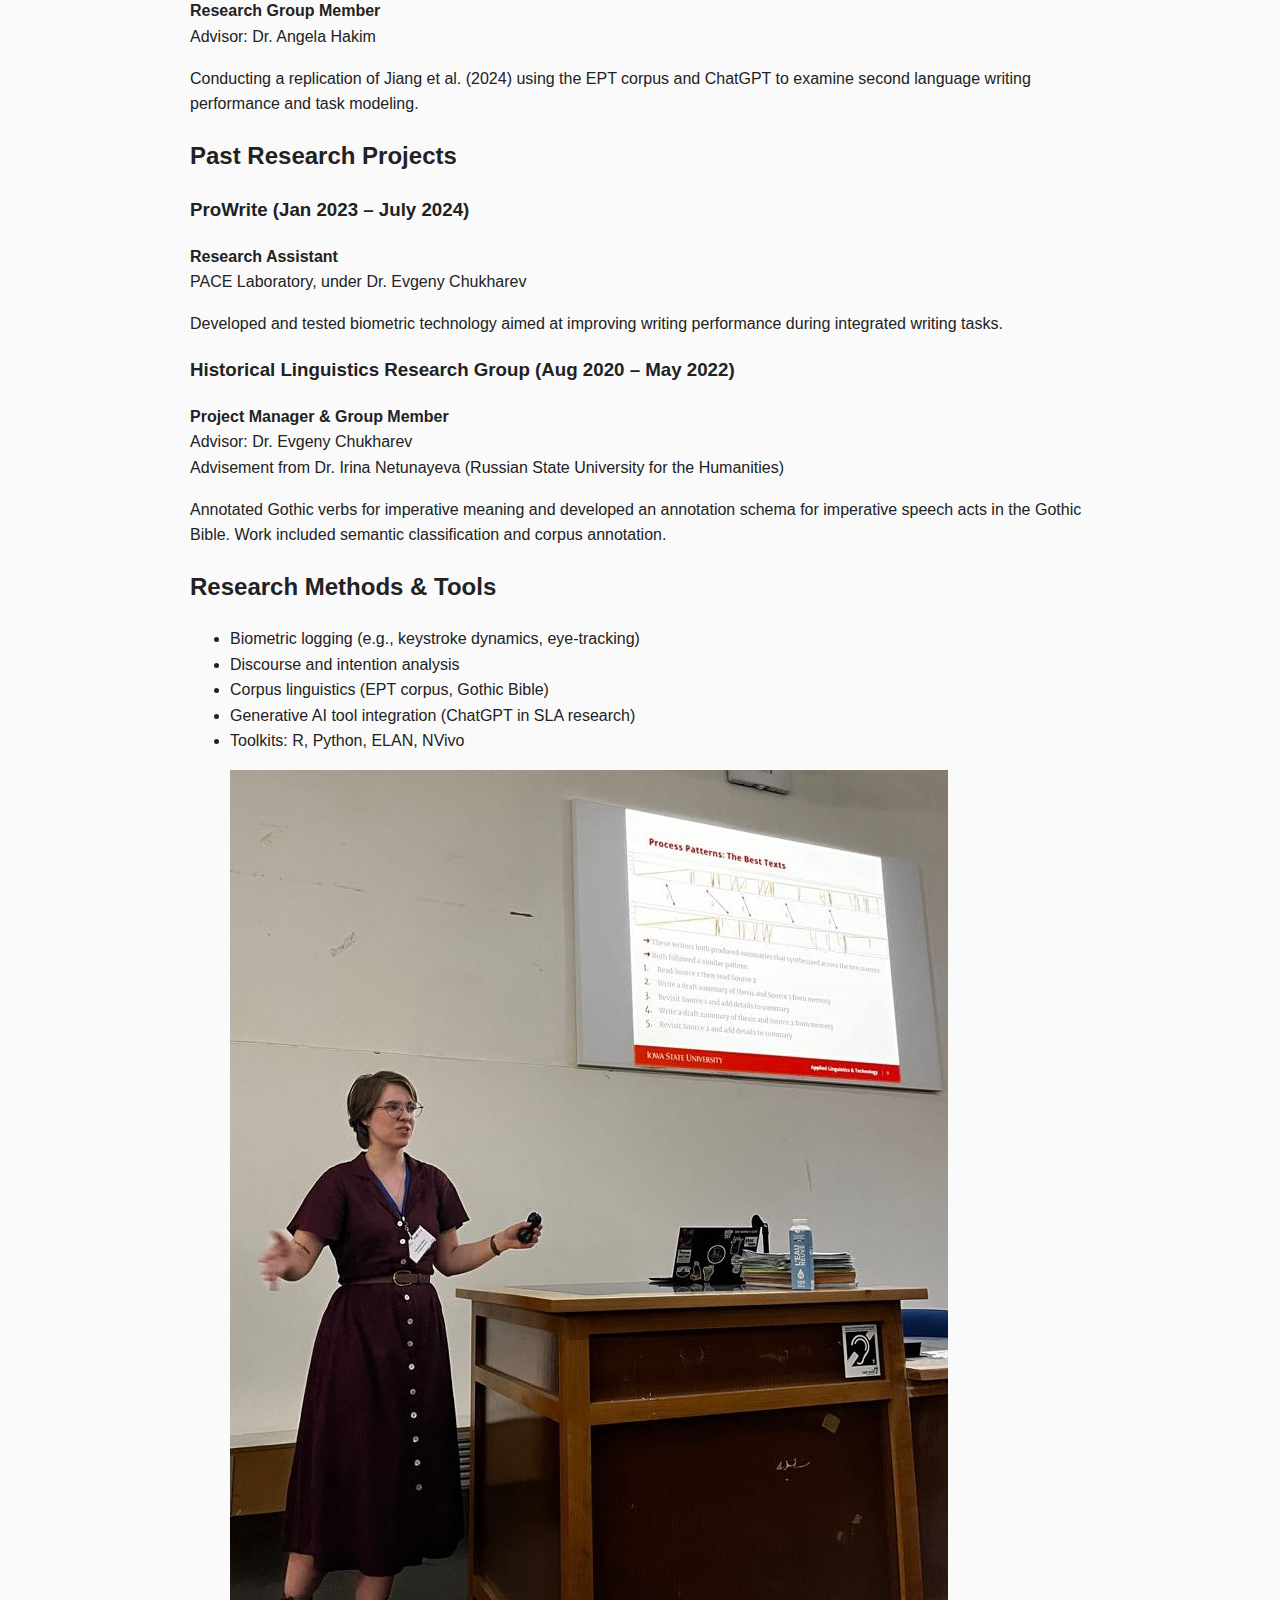
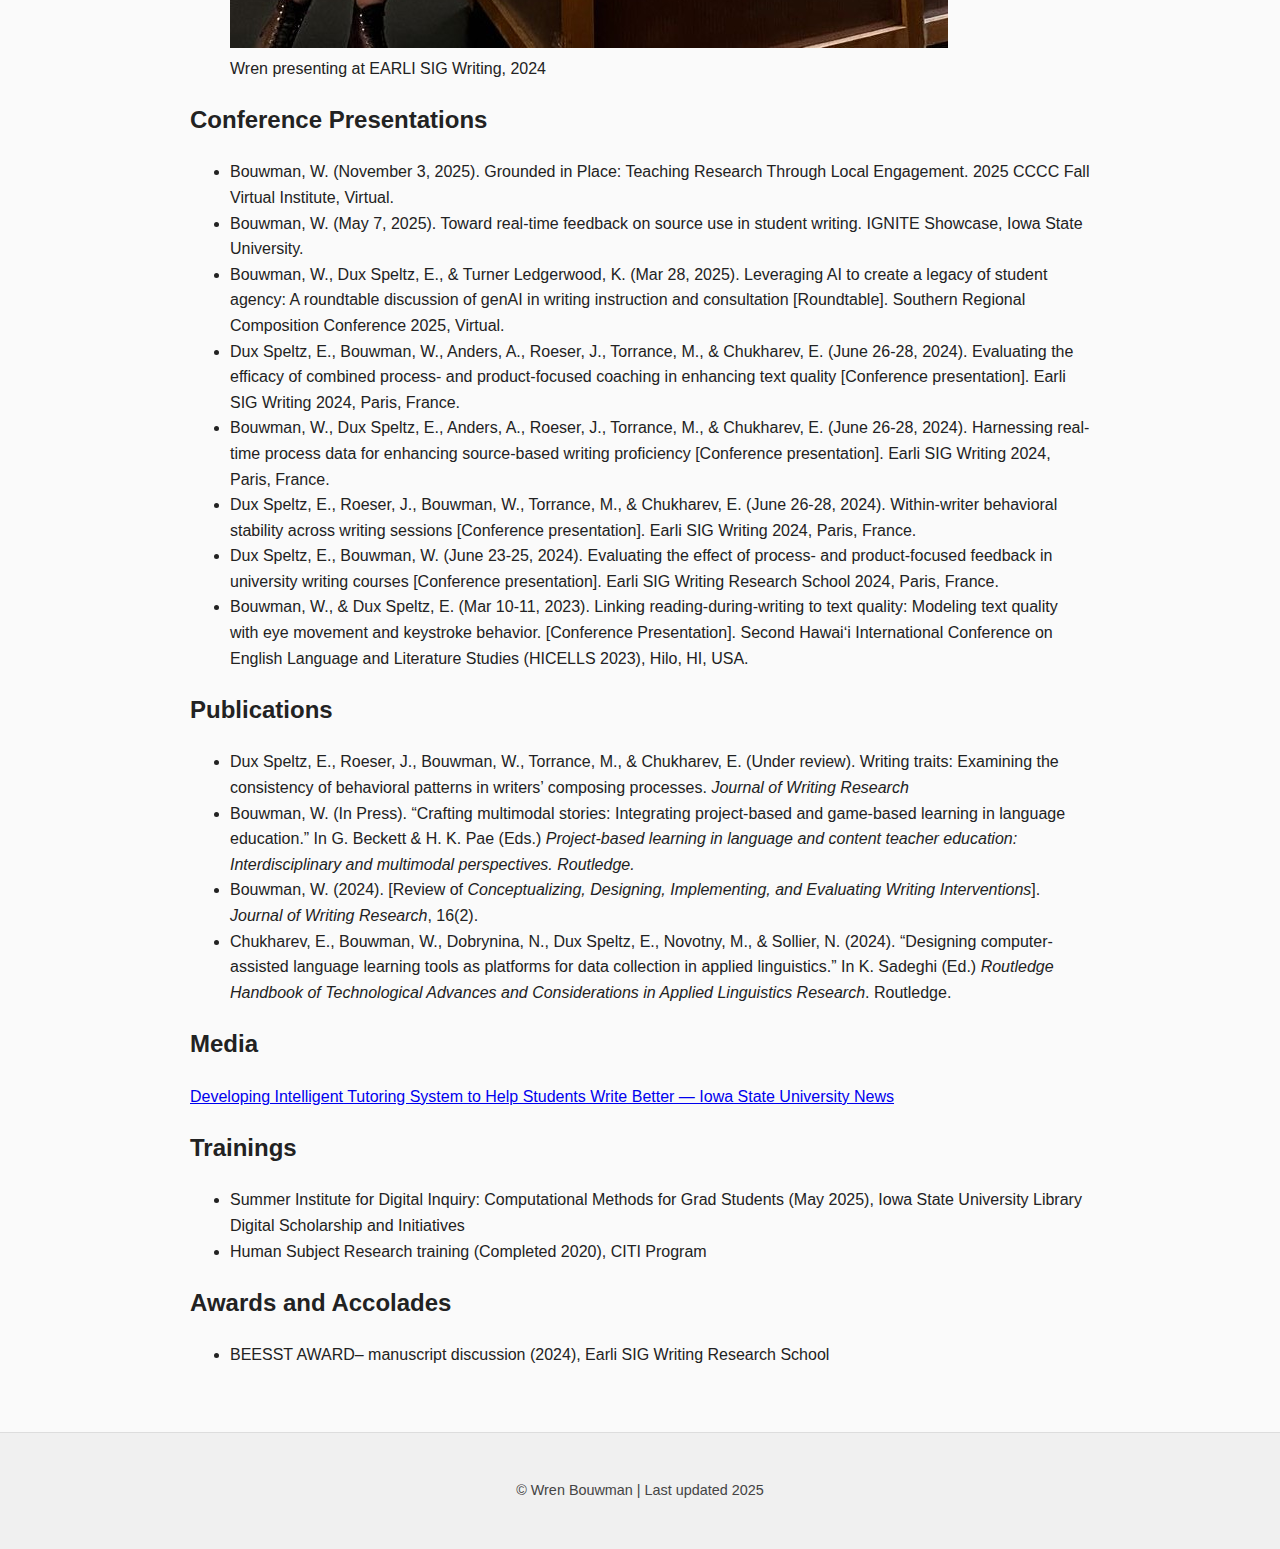
<file: research.html>
<!DOCTYPE html>
<html lang="en">
<head>
  <meta charset="UTF-8" />
  <meta name="viewport" content="width=device-width, initial-scale=1.0" />
  <title>Research - Wren Bouwman</title>
  <link rel="stylesheet" href="styles.css" />
  
</head>
<body>
  <header>
    <h1>Research</h1>
    <nav>
      <a href="index.html">Home</a>
      <a href="teaching.html">Teaching</a>
      <a href="service.html">Service</a>
      <a href="projects.html">Project Management</a>
      <a href="files/Bouwman_CV.pdf" class="cv-link" target="_blank">CV</a>
      <a href="contact.html">Contact</a>
    </nav>
  </header>

  <main>
    <section>
      <h2>Research Focus</h2>
      <p>My research investigates writing processes by merging biometric data logging with discourse analysis, focusing on understanding students' intentions in reading and writing. I aim to use this insight to assist in developing Intelligent Tutoring Systems to offer real-time feedback and to enhance teaching materials for college literature and composition courses.</p>
    </section>

    <section>
      <h2>Current Research Projects</h2>

      <h3>SourceWrite (Aug 2024 – Present)</h3>
      <p><strong>Senior Research Assistant & Project Manager</strong><br />
      Language Processing, Acquisition, and Change (PACE) Laboratory<br />
      Advisor: Dr. Evgeny Chukharev</p>
      <p>Developing real-time, biometric, intention-informed scaffolding for source-based writing processes. This project contributes to Intelligent Tutoring Systems that support writers during integrated tasks.</p>

      <figure>
        <img src="files/research.jpg" alt="Wren demonstrating an early iteration of the SourceWrite tool with PI, Evgeny Chukharev" />
        <figcaption>Wren demonstrating an early iteration of the SourceWrite tool with PI, Evgeny Chukharev, 2024</figcaption>
      </figure>
      
      <h3>Second Language Writing Research Group (Aug 2024 – Present)</h3>
      <p><strong>Research Group Member</strong><br />
      Advisor: Dr. Angela Hakim</p>
      <p>Conducting a replication of Jiang et al. (2024) using the EPT corpus and ChatGPT to examine second language writing performance and task modeling.</p>
    </section>

    <section>
      <h2>Past Research Projects</h2>

      <h3>ProWrite (Jan 2023 – July 2024)</h3>
      <p><strong>Research Assistant</strong><br />
      PACE Laboratory, under Dr. Evgeny Chukharev</p>
      <p>Developed and tested biometric technology aimed at improving writing performance during integrated writing tasks.</p>

      <h3>Historical Linguistics Research Group (Aug 2020 – May 2022)</h3>
      <p><strong>Project Manager & Group Member</strong><br />
      Advisor: Dr. Evgeny Chukharev<br />
      Advisement from Dr. Irina Netunayeva (Russian State University for the Humanities)</p>
      <p>Annotated Gothic verbs for imperative meaning and developed an annotation schema for imperative speech acts in the Gothic Bible. Work included semantic classification and corpus annotation.</p>
    </section>

    <section>
      <h2>Research Methods & Tools</h2>
      <ul>
        <li>Biometric logging (e.g., keystroke dynamics, eye-tracking)</li>
        <li>Discourse and intention analysis</li>
        <li>Corpus linguistics (EPT corpus, Gothic Bible)</li>
        <li>Generative AI tool integration (ChatGPT in SLA research)</li>
        <li>Toolkits: R, Python, ELAN, NVivo</li>
      </ul>
    </section>

    <figure>
        <img src="files/SIGWriting.jpg" alt="Wren presenting at EARLI SIG Writing, 2024" />
        <figcaption>Wren presenting at EARLI SIG Writing, 2024</figcaption>
    </figure>

    <section>
      <h2>Conference Presentations</h2>
      <ul>
        <li>Bouwman, W. (November 3, 2025). Grounded in Place: Teaching Research Through Local Engagement. 2025 CCCC Fall Virtual Institute, Virtual.</li>
        <li>Bouwman, W. (May 7, 2025). Toward real-time feedback on source use in student writing. IGNITE Showcase, Iowa State University.</li>
        <li>Bouwman, W., Dux Speltz, E., & Turner Ledgerwood, K. (Mar 28, 2025). Leveraging AI to create a legacy of student agency: A roundtable discussion of genAI in writing instruction and consultation [Roundtable]. Southern Regional Composition Conference 2025, Virtual.</li>
        <li>Dux Speltz, E., Bouwman, W., Anders, A., Roeser, J., Torrance, M., & Chukharev, E. (June 26-28, 2024). Evaluating the efficacy of combined process- and product-focused coaching in enhancing text quality [Conference presentation]. Earli SIG Writing 2024, Paris, France.</li>
        <li>Bouwman, W., Dux Speltz, E., Anders, A., Roeser, J., Torrance, M., & Chukharev, E. (June 26-28, 2024). Harnessing real-time process data for enhancing source-based writing proficiency [Conference presentation]. Earli SIG Writing 2024, Paris, France.</li>
        <li>Dux Speltz, E., Roeser, J., Bouwman, W., Torrance, M., & Chukharev, E. (June 26-28, 2024). Within-writer behavioral stability across writing sessions [Conference presentation]. Earli SIG Writing 2024, Paris, France.</li>
        <li>Dux Speltz, E., Bouwman, W. (June 23-25, 2024). Evaluating the effect of process- and product-focused feedback in university writing courses [Conference presentation]. Earli SIG Writing Research School 2024, Paris, France.</li>
        <li>Bouwman, W., & Dux Speltz, E. (Mar 10-11, 2023). Linking reading-during-writing to text quality: Modeling text quality with eye movement and keystroke behavior. [Conference Presentation]. Second Hawaiʻi International Conference on English Language and Literature Studies (HICELLS 2023), Hilo, HI, USA.</li>
      </ul>
    </section>

    <section>
      <h2>Publications</h2>
      <ul>
        <!-- <li>Bouwman, W., Conijn, R., Singh, A., & Torrance, M. (Under Review). What are you writing about? Identifying semantic overlap in source-based writing. <em>Computers and Education: AI</em>, X(Y), aa-zz.</li> -->
        <li>Dux Speltz, E., Roeser, J., Bouwman, W., Torrance, M., & Chukharev, E. (Under review). Writing traits: Examining the consistency of behavioral patterns in writers’ composing processes. <em>Journal of Writing Research</em>
        <li>Bouwman, W. (In Press). “Crafting multimodal stories: Integrating project-based and game-based learning in language education.” In G. Beckett & H. K. Pae (Eds.) <em>Project-based learning in language and content teacher education: Interdisciplinary and multimodal perspectives. Routledge.</em></li>
        <!-- <li>Bouwman, W. (Under Review). Moves that matter: A move analysis of summary writing in introductory composition courses.</li> -->
        <li>Bouwman, W. (2024). [Review of <em>Conceptualizing, Designing, Implementing, and Evaluating Writing Interventions</em>]. <em>Journal of Writing Research</em>, 16(2).</li>
        <li>Chukharev, E., Bouwman, W., Dobrynina, N., Dux Speltz, E., Novotny, M., & Sollier, N. (2024). “Designing computer-assisted language learning tools as platforms for data collection in applied linguistics.” In K. Sadeghi (Ed.) <em>Routledge Handbook of Technological Advances and Considerations in Applied Linguistics Research</em>. Routledge.</li>
      </ul>
    </section>

    <section>
      <h2>Media</h2>
      <p><a href="https://www.news.iastate.edu/news/developing-intelligent-tutoring-system-help-students-write-better" target="_blank" rel="noopener noreferrer">Developing Intelligent Tutoring System to Help Students Write Better — Iowa State University News</a></p>
    </section>

    <section>
      <h2>Trainings</h2>
      <ul>
        <li>Summer Institute for Digital Inquiry: Computational Methods for Grad Students (May 2025), Iowa State University Library Digital Scholarship and Initiatives</li>
        <li>Human Subject Research training (Completed 2020), CITI Program</li>
      </ul>
    </section>

    <section>
      <h2>Awards and Accolades</h2>
      <ul>
        <li>BEESST AWARD– manuscript discussion (2024), Earli SIG Writing Research School</li>
      </ul>
    </section>
  </main>

  <footer>
    <p>© Wren Bouwman | Last updated 2025</p>
  </footer>
</body>
</html>
</file>
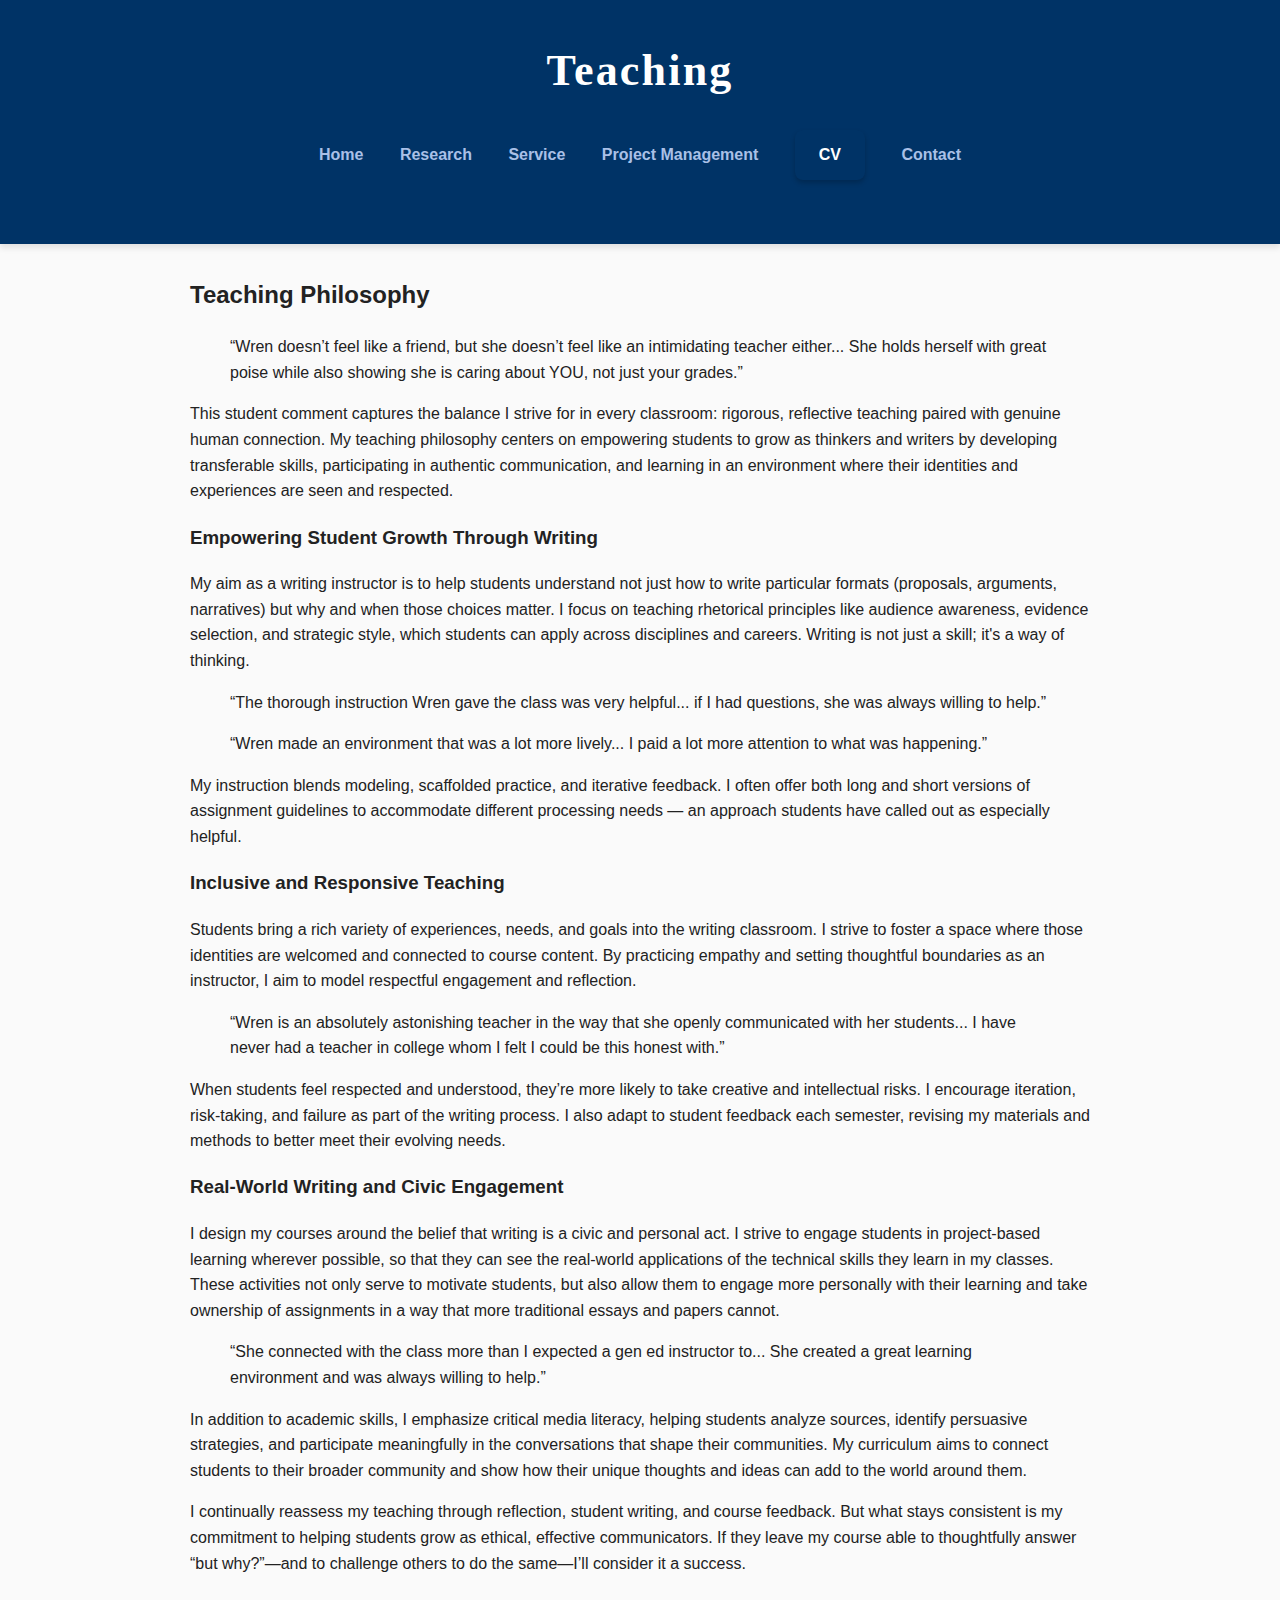
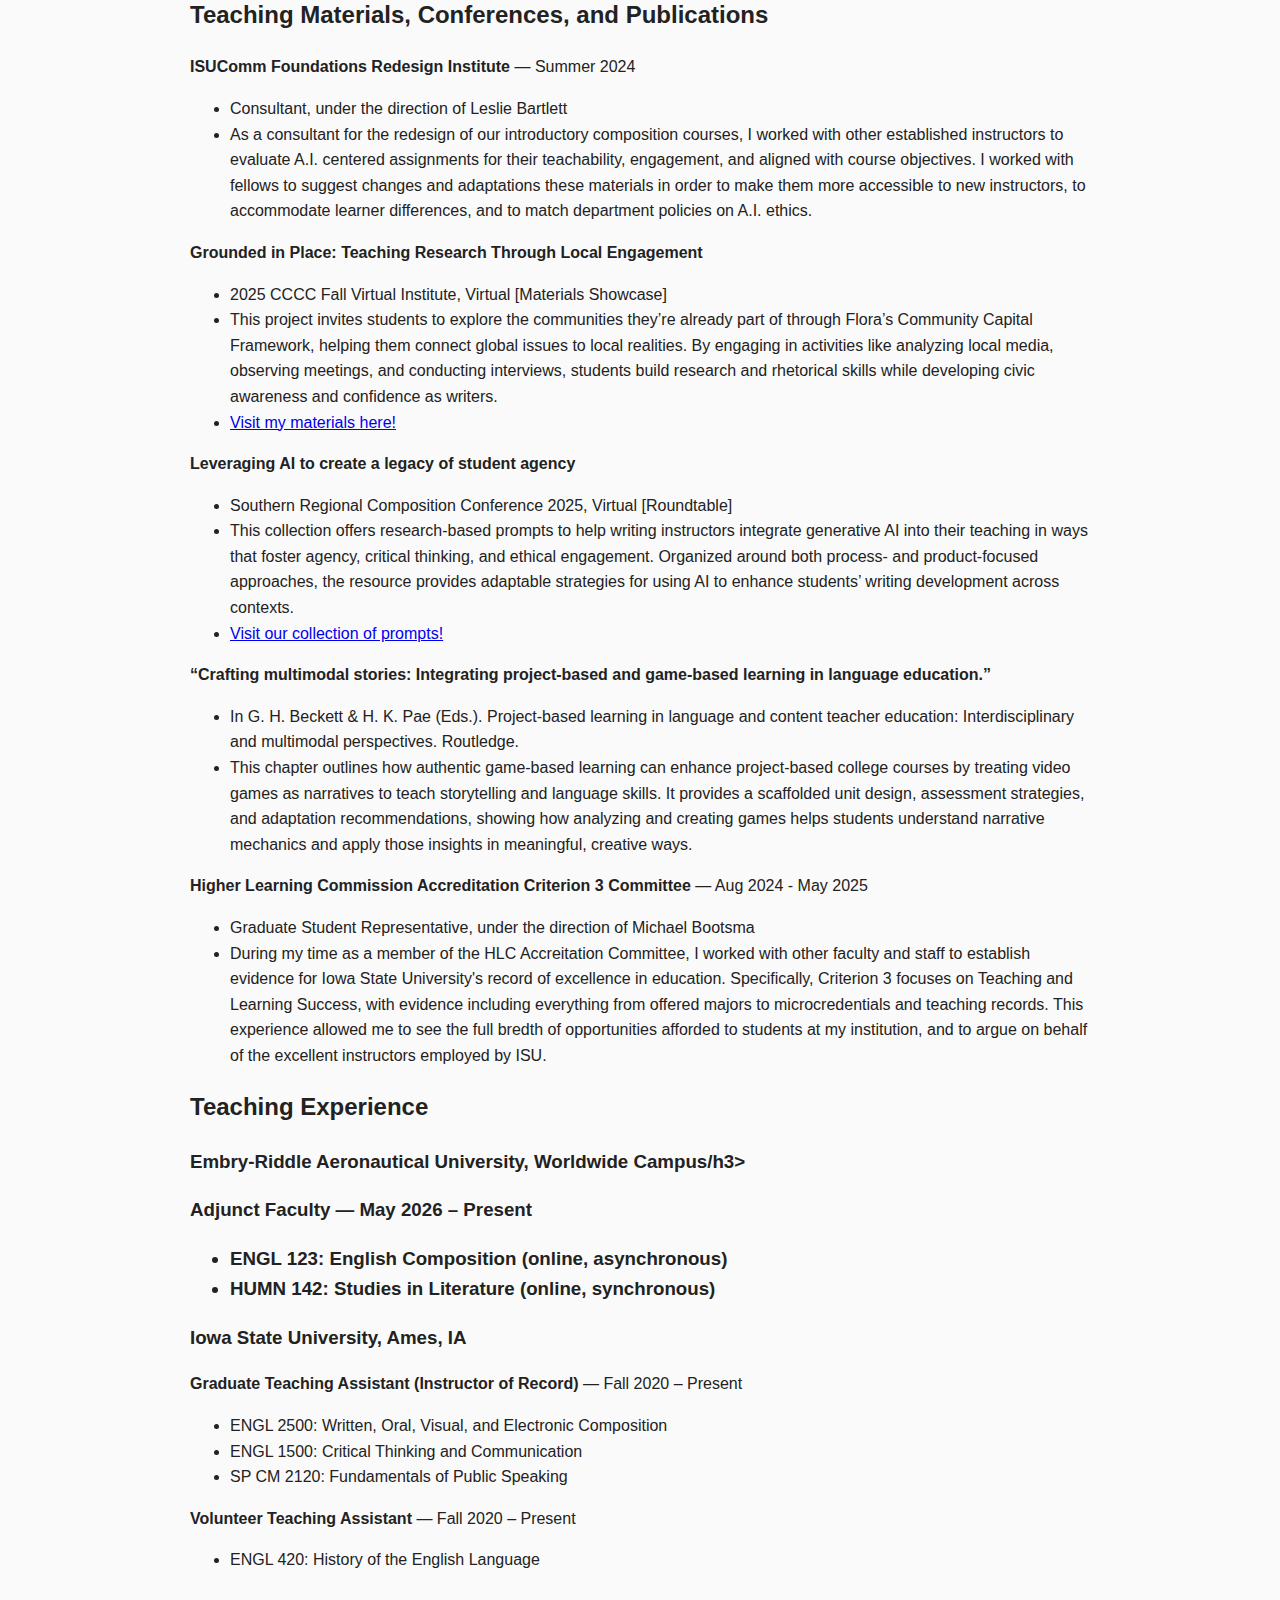
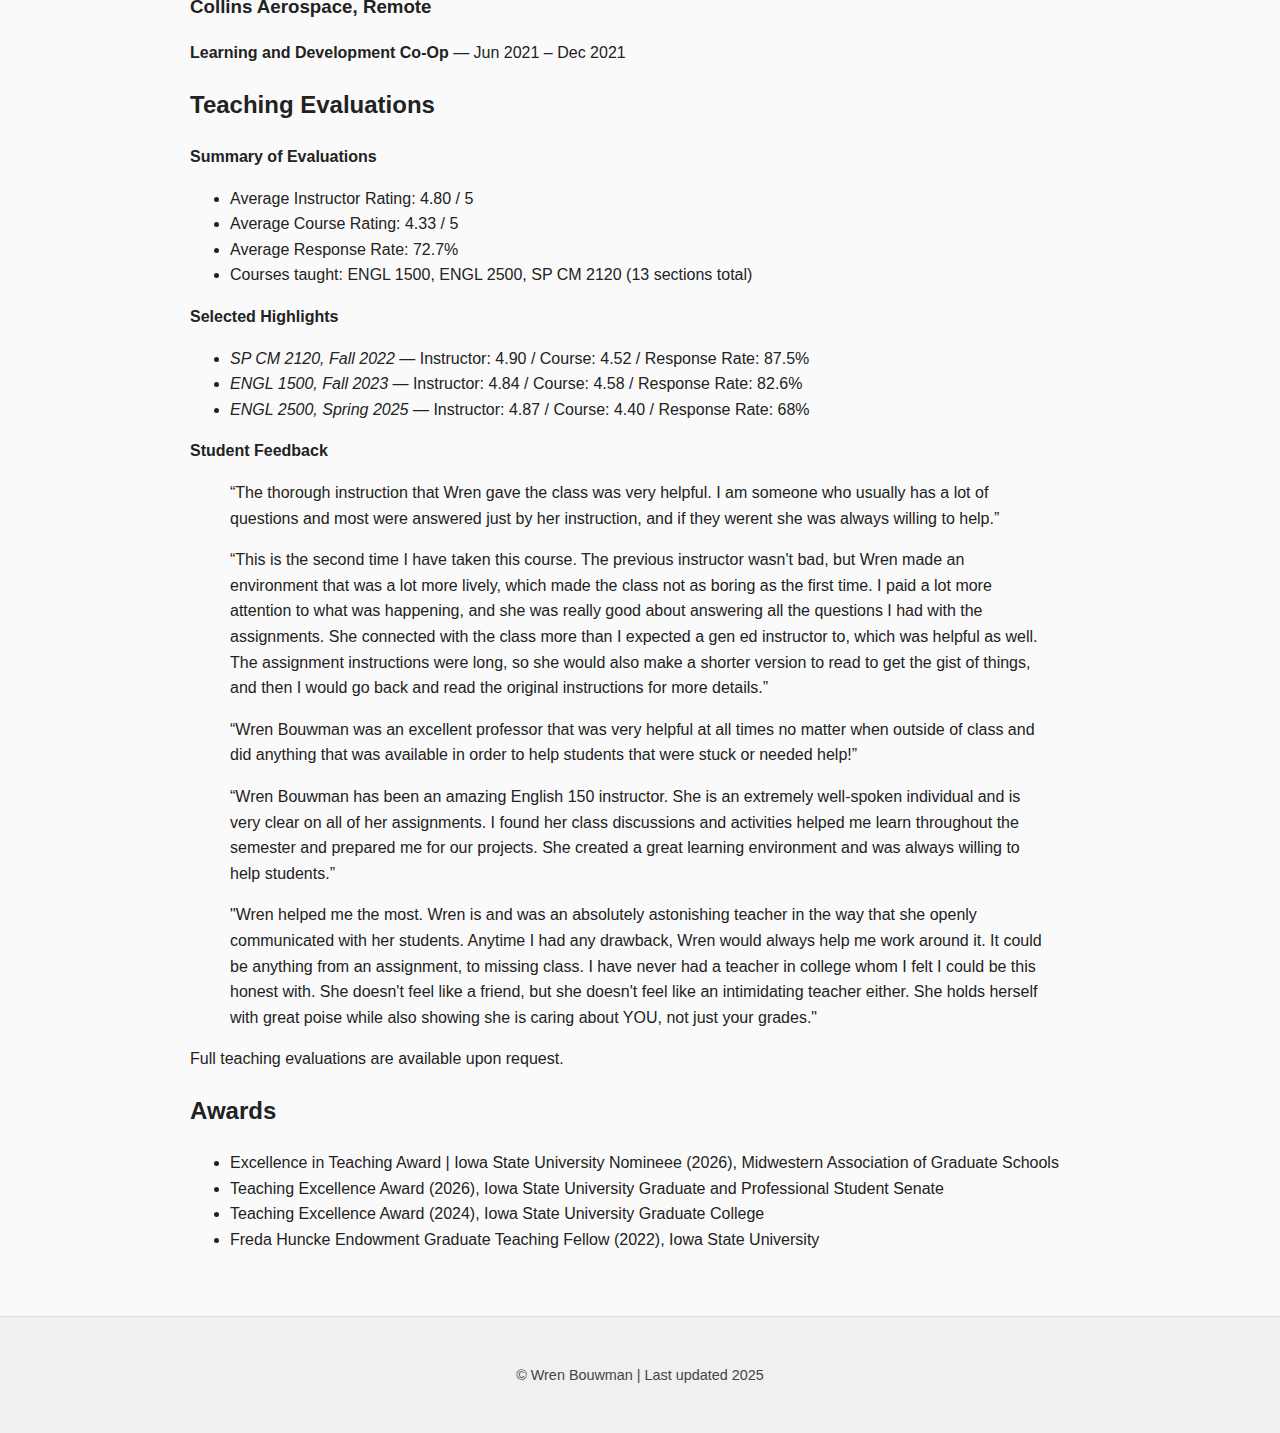
<file: teaching.html>
<!DOCTYPE html>
<html lang="en">
<head>
  <meta charset="UTF-8" />
  <meta name="viewport" content="width=device-width, initial-scale=1.0" />
  <title>Teaching - Wren Bouwman</title>
  <link rel="stylesheet" href="styles.css" />

</head>
<body>
  <header>
    <h1>Teaching</h1>
    <nav>
      <a href="index.html">Home</a>
      <a href="research.html">Research</a>
      <a href="service.html">Service</a>
      <a href="projects.html">Project Management</a>
      <a href="files/CV_Bouwman.pdf" class="cv-link" target="_blank">CV</a>
      <a href="contact.html">Contact</a>
    </nav>
  </header>

  <main>
    <section>
  <h2>Teaching Philosophy</h2>

  <blockquote>
    “Wren doesn’t feel like a friend, but she doesn’t feel like an intimidating teacher either... She holds herself with great poise while also showing she is caring about YOU, not just your grades.”
  </blockquote>
  <p>
    This student comment captures the balance I strive for in every classroom: rigorous, reflective teaching paired with genuine human connection. My teaching philosophy centers on empowering students to grow as thinkers and writers by developing transferable skills, participating in authentic communication, and learning in an environment where their identities and experiences are seen and respected.
  </p>

  <h3>Empowering Student Growth Through Writing</h3>
  <p>
    My aim as a writing instructor is to help students understand not just how to write particular formats (proposals, arguments, narratives) but why and when those choices matter. I focus on teaching rhetorical principles like audience awareness, evidence selection, and strategic style, which students can apply across disciplines and careers. Writing is not just a skill; it's a way of thinking.
  </p>
  <blockquote>
    “The thorough instruction Wren gave the class was very helpful... if I had questions, she was always willing to help.”
  </blockquote>
  <blockquote>
    “Wren made an environment that was a lot more lively... I paid a lot more attention to what was happening.”
  </blockquote>
  <p>
    My instruction blends modeling, scaffolded practice, and iterative feedback. I often offer both long and short versions of assignment guidelines to accommodate different processing needs — an approach students have called out as especially helpful.
  </p>

  <h3>Inclusive and Responsive Teaching</h3>
  <p>
    Students bring a rich variety of experiences, needs, and goals into the writing classroom. I strive to foster a space where those identities are welcomed and connected to course content. By practicing empathy and setting thoughtful boundaries as an instructor, I aim to model respectful engagement and reflection.
  </p>
  <blockquote>
    “Wren is an absolutely astonishing teacher in the way that she openly communicated with her students... I have never had a teacher in college whom I felt I could be this honest with.”
  </blockquote>
  <p>
    When students feel respected and understood, they’re more likely to take creative and intellectual risks. I encourage iteration, risk-taking, and failure as part of the writing process. I also adapt to student feedback each semester, revising my materials and methods to better meet their evolving needs.
  </p>

  <h3>Real-World Writing and Civic Engagement</h3>
  <p>
    I design my courses around the belief that writing is a civic and personal act. I strive to engage students in project-based learning wherever possible, so that they can see the real-world applications of the technical skills they learn in my classes. These activities not only serve to motivate students, but also allow them to engage more personally with their learning and take ownership of assignments in a way that more traditional essays and papers cannot.
  <blockquote>
    “She connected with the class more than I expected a gen ed instructor to... She created a great learning environment and was always willing to help.”
  </blockquote>
  <p>
    In addition to academic skills, I emphasize critical media literacy, helping students analyze sources, identify persuasive strategies, and participate meaningfully in the conversations that shape their communities. My curriculum aims to connect students to their broader community and show how their unique thoughts and ideas can add to the world around them. 
  </p>

  <p>
    I continually reassess my teaching through reflection, student writing, and course feedback. But what stays consistent is my commitment to helping students grow as ethical, effective communicators. If they leave my course able to thoughtfully answer “but why?”—and to challenge others to do the same—I’ll consider it a success.
  </p>
</section>

<section>
      <h2>Teaching Materials, Conferences, and Publications</h2>
 <p><strong>ISUComm Foundations Redesign Institute</strong> &mdash; Summer 2024</p>
  <ul>
    <li>Consultant, under the direction of Leslie Bartlett</li>
    <li>As a consultant for the redesign of our introductory composition courses, I worked with other established instructors to evaluate A.I. centered assignments for their teachability, engagement, and aligned with course objectives. I worked with fellows to suggest changes and adaptations these materials in order to make them more accessible to new instructors, to accommodate learner differences, and to match department policies on A.I. ethics.</li>
  </ul>

 <p><strong>Grounded in Place: Teaching Research Through Local Engagement</strong></p>
  <ul>
    <li>2025 CCCC Fall Virtual Institute, Virtual [Materials Showcase]</li>
    <li> This project invites students to explore the communities they’re already part of through Flora’s Community Capital Framework, helping them connect global issues to local realities. By engaging in activities like analyzing local media, observing meetings, and conducting interviews, students build research and rhetorical skills while developing civic awareness and confidence as writers.</li>
    <li> <a href="https://thewrenegade.github.io/portfolio/CCCC-FVI.html">Visit my materials here!</a></li>
  </ul>

 <p><strong>Leveraging AI to create a legacy of student agency</strong></p>
  <ul>
    <li>Southern Regional Composition Conference 2025, Virtual [Roundtable]</li>
    <li>This collection offers research-based prompts to help writing instructors integrate generative AI into their teaching in ways that foster agency, critical thinking, and ethical engagement. Organized around both process- and product-focused approaches, the resource provides adaptable strategies for using AI to enhance students’ writing development across contexts.</li>
    <li><a href="https://docs.google.com/document/d/1bvNsHhyoTYqH-z0zZFGC2mvuet2axBo3OFlPh_rlSPY/preview?tab=t.0#heading=h.d0bgqqr67fv0">Visit our collection of prompts!</a></li>
  </ul>

   <p><strong>“Crafting multimodal stories: Integrating project-based and game-based learning in language education.”</strong></p>
  <ul>
    <li>In G. H. Beckett & H. K. Pae (Eds.). Project-based learning in language and content teacher education: Interdisciplinary and multimodal perspectives. Routledge.</li>
    <li>This chapter outlines how authentic game-based learning can enhance project-based college courses by treating video games as narratives to teach storytelling and language skills. It provides a scaffolded unit design, assessment strategies, and adaptation recommendations, showing how analyzing and creating games helps students understand narrative mechanics and apply those insights in meaningful, creative ways.</li>
  </ul>

    <p><strong>Higher Learning Commission Accreditation Criterion 3 Committee</strong> &mdash; Aug 2024 - May 2025</p>
  <ul>
    <li>Graduate Student Representative, under the direction of Michael Bootsma</li>
    <li>During my time as a member of the HLC Accreitation Committee, I worked with other faculty and staff to establish evidence for Iowa State University's record of excellence in education. Specifically, Criterion 3 focuses on Teaching and Learning Success, with evidence including everything from offered majors to microcredentials and teaching records. This experience allowed me to see the full bredth of opportunities afforded to students at my institution, and to argue on behalf of the excellent instructors employed by ISU. </li>
  </ul>

    <section>
      <h2>Teaching Experience</h2>

       <h3>Embry-Riddle Aeronautical University, Worldwide Campus/h3>
      <p><strong>Adjunct Faculty</strong> &mdash; May 2026 – Present</p>
      <ul>
        <li>ENGL 123: English Composition (online, asynchronous)</li>
        <li>HUMN 142: Studies in Literature (online, synchronous)</li>
      </ul>

      <h3>Iowa State University, Ames, IA</h3>
      <p><strong>Graduate Teaching Assistant (Instructor of Record)</strong> &mdash; Fall 2020 – Present</p>
      <ul>
        <li>ENGL 2500: Written, Oral, Visual, and Electronic Composition</li>
        <li>ENGL 1500: Critical Thinking and Communication</li>
        <li>SP CM 2120: Fundamentals of Public Speaking</li>
      </ul>

      <p><strong>Volunteer Teaching Assistant</strong> &mdash; Fall 2020 – Present</p>
      <ul>
        <li>ENGL 420: History of the English Language</li>
      </ul>

      <h3>Collins Aerospace, Remote</h3>
      <p><strong>Learning and Development Co-Op</strong> &mdash; Jun 2021 – Dec 2021</p>
    </section>

    <section>
  <h2>Teaching Evaluations</h2>
  <p><strong>Summary of Evaluations</strong></p>
  <ul>
    <li>Average Instructor Rating: 4.80 / 5</li>
    <li>Average Course Rating: 4.33 / 5</li>
    <li>Average Response Rate: 72.7%</li>
    <li>Courses taught: ENGL 1500, ENGL 2500, SP CM 2120 (13 sections total)</li>
  </ul>

  <p><strong>Selected Highlights</strong></p>
  <ul>
    <li><em>SP CM 2120, Fall 2022</em> — Instructor: 4.90 / Course: 4.52 / Response Rate: 87.5%</li>
    <li><em>ENGL 1500, Fall 2023</em> — Instructor: 4.84 / Course: 4.58 / Response Rate: 82.6%</li>
    <li><em>ENGL 2500, Spring 2025</em> — Instructor: 4.87 / Course: 4.40 / Response Rate: 68%</li>
  </ul>

  <p><strong>Student Feedback</strong></p>
  <blockquote>“The thorough instruction that Wren gave the class was very helpful. I am someone who usually has a lot of questions and most were
answered just by her instruction, and if they werent she was always willing to help.”</blockquote>
  <blockquote>“This is the second time I have taken this course. The previous instructor wasn't bad, but Wren made an environment that was a lot more
lively, which made the class not as boring as the first time. I paid a lot more attention to what was happening, and she was really good
about answering all the questions I had with the assignments. She connected with the class more than I expected a gen ed instructor to,
which was helpful as well. The assignment instructions were long, so she would also make a shorter version to read to get the gist of
things, and then I would go back and read the original instructions for more details.”</blockquote>
  <blockquote>“Wren Bouwman was an excellent professor that was very helpful at all times no matter when outside of class and did anything that was
available in order to help students that were stuck or needed help!”</blockquote>
  <blockquote>“Wren Bouwman has been an amazing English 150 instructor. She is an extremely well-spoken individual and is very clear on all of her
assignments. I found her class discussions and activities helped me learn throughout the semester and prepared me for our projects. She
created a great learning environment and was always willing to help students.”</blockquote>
  <blockquote>"Wren helped me the most. Wren is and was an absolutely astonishing teacher in the way that she openly communicated with her students.
Anytime I had any drawback, Wren would always help me work around it. It could be anything from an assignment, to missing class. I have
never had a teacher in college whom I felt I could be this honest with. She doesn't feel like a friend, but she doesn't feel like an intimidating
teacher either. She holds herself with great poise while also showing she is caring about YOU, not just your grades."</blockquote>

  <p>
  Full teaching evaluations are available upon request.
    </a>
  </p>
    </section>

    <section>
      <h2>Awards</h2>
      <ul>
        <li>Excellence in Teaching Award | Iowa State University Nomineee (2026), Midwestern Association of Graduate Schools</li>
        <li>Teaching Excellence Award (2026), Iowa State University Graduate and Professional Student Senate</li>
        <li>Teaching Excellence Award (2024), Iowa State University Graduate College</li>
        <li>Freda Huncke Endowment Graduate Teaching Fellow (2022), Iowa State University</li>
      </ul>
    </section>
  </main>

  <footer>
    <p>© Wren Bouwman | Last updated 2025</p>
  </footer>
</body>
</html>
</file>
<file: styles.css>
/* Fonts from Google Fonts */
body {
  font-family: 'Segoe UI', Tahoma, Geneva, Verdana, sans-serif;
  background-color: #fafafa;
  color: #222;
  margin: 0;
  padding: 0;
  text-align: center;
  line-height: 1.6;
}

header {
  background-color: #003366;
  color: #fff;
  padding: 2rem 1rem 3rem;
  box-shadow: 0 4px 6px rgba(0, 0, 0, 0.1);
}

header img {
  border-radius: 100%;
  width: 140px;
  margin-bottom: 1rem;
  box-shadow: 0 4px 8px rgba(0,0,0,0.3);
}

h1 {
  font-family: 'Playfair Display', serif;
  font-weight: 700;
  margin: 0.25rem 0 0.5rem;
  font-size: 2.75rem;
  letter-spacing: 0.05em;
}

.subtitle {
  font-size: 1.1rem;
  margin-top: 0;
  margin-bottom: 1.5rem;
  font-weight: 600;
  color: #cbd5e1;
}

nav {
  margin-bottom: 1rem;
}

nav a {
  color: #a9c0e7;
  margin: 0 1rem;
  text-decoration: none;
  font-weight: 600;
  font-size: 1rem;
  transition: color 0.3s ease;
}

nav a:hover,
nav a:focus {
  color: #f7f7f7;
  text-decoration: underline;
}

main {
  max-width: 900px;
  margin: 2rem auto 4rem;
  padding: 0 1rem;
  text-align: left;
}

.intro h2 {
  font-family: 'Playfair Display', serif;
  font-size: 2rem;
  margin-bottom: 1rem;
  color: #003366;
}

.intro p {
  font-size: 1.15rem;
  margin-bottom: 1rem;
}

.cv-link {
  display: inline-block;
  background-color: #003366;
  color: #fff;
  padding: 0.75rem 1.5rem;
  border-radius: 8px;
  text-decoration: none;
  font-weight: 600;
  margin-top: 1rem;
  box-shadow: 0 3px 5px rgba(0,0,0,0.2);
  transition: background-color 0.3s ease;
}

.cv-link:hover,
.cv-link:focus {
  background-color: #005199;
  text-decoration: none;
}

.quote {
  margin: 3rem 0;
  font-style: italic;
  font-size: 1.3rem;
  text-align: center;
  color: #555;
  padding: 0 1rem;
}

.quote blockquote {
  margin: 0;
}

.photo-gallery {
  margin-top: 3rem;
}

.photo-gallery h2 {
  font-family: 'Playfair Display', serif;
  font-size: 1.8rem;
  color: #003366;
  margin-bottom: 1rem;
  text-align: center;
}

.gallery {
  display: flex;
  flex-wrap: wrap;
  justify-content: center;
  gap: 1rem;
}

.gallery img {
  width: 260px;
  height: 180px;
  object-fit: cover;
  border-radius: 12px;
  box-shadow: 0 4px 6px rgba(0,0,0,0.15);
  transition: transform 0.3s ease;
  cursor: pointer;
}

.gallery img:hover {
  transform: scale(1.05);
}

footer {
  background-color: #f0f0f0;
  padding: 2rem 1rem;
  text-align: center;
  font-size: 0.9rem;
  color: #444;
  border-top: 1px solid #ddd;
  margin-top: 4rem;
}

footer a {
  color: #003366;
  text-decoration: none;
  font-weight: 600;
}

footer a:hover {
  text-decoration: underline;
}

/* Responsive */
@media (max-width: 600px) {
  .gallery img {
    width: 100%;
    height: auto;
  }

  nav a {
    display: inline-block;
    margin: 0.5rem 0.75rem;
  }
}
</file>
